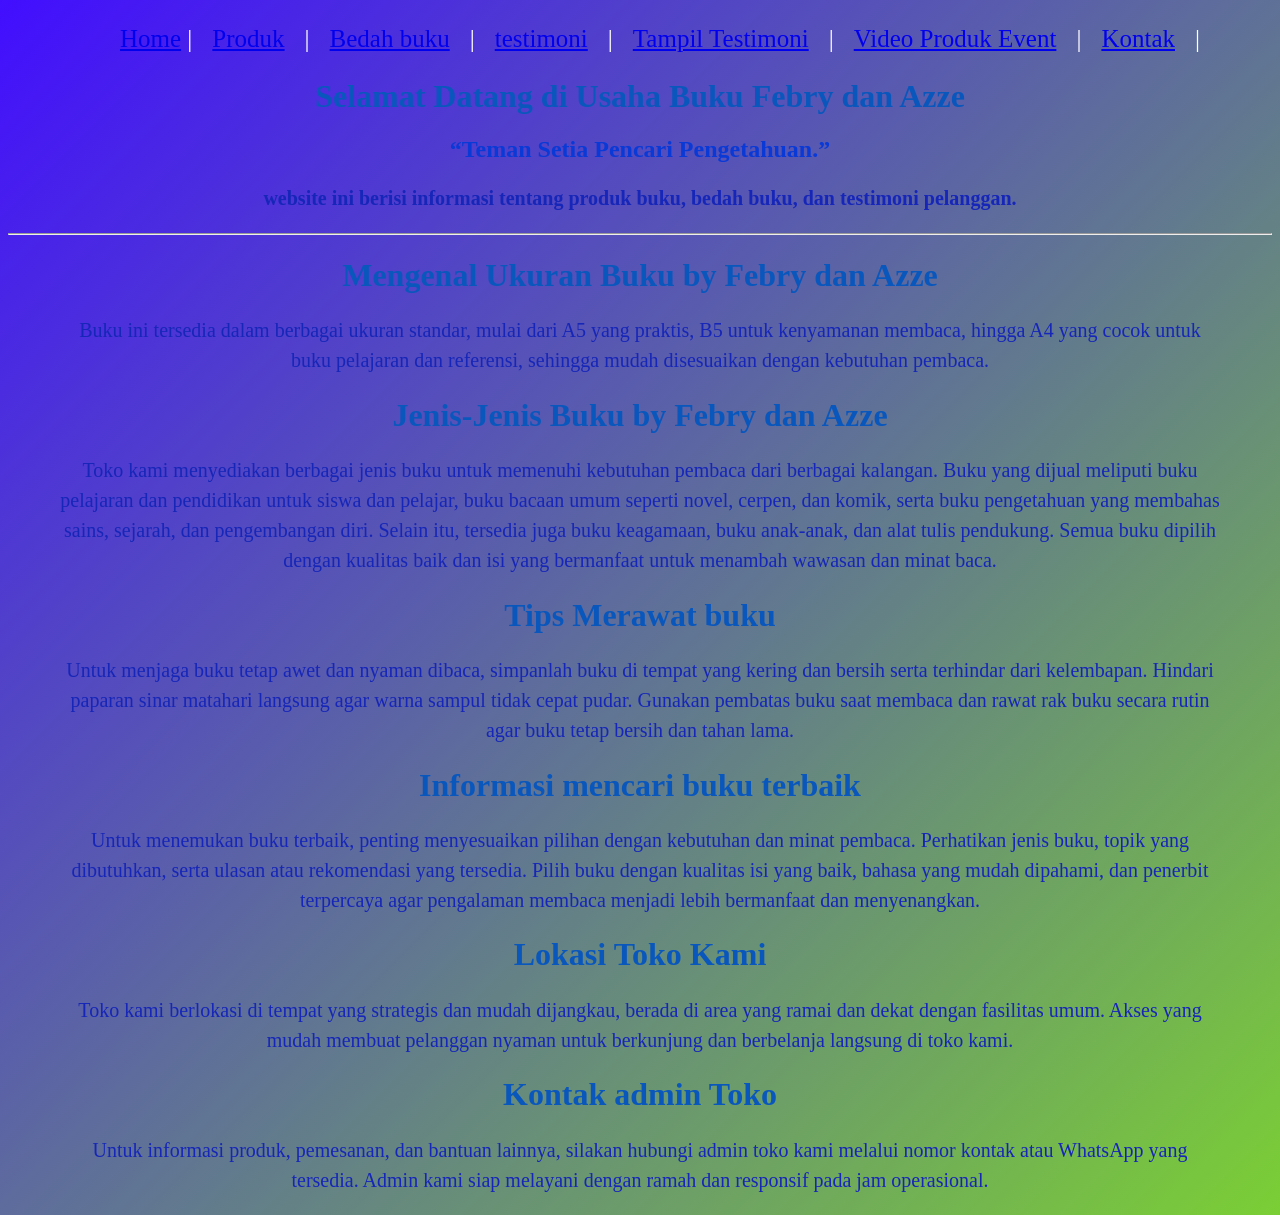
<file: Profil-Usaha-Buku/index.html>
<!DOCTYPE html>
<html lang="id">
<head>
<meta charset="UTF-8">
<meta name="viewport" content="width=device-width, initial-scale=1.0">
<title>Profile Usaha Buku Ferdyano</title>
<link rel ="stylesheet" href ="style.css"/>
<nav class="navbar">
  <ul>
    <li><a href="index.html">Home</a> |</li>
    <li><a href="produk.html">Produk</a></li>|
    <li><a href="bedah-buku-artikel.html">Bedah buku</a></li>|
    <li><a href="Testimoni.html">testimoni</a></li>|
    <li><a href="Tampil Testimoni.HTML">Tampil Testimoni</a></li>|
    <li><a href="Video Produk Event.html">Video Produk Event</a></li>|
    <li><a href="Kontak.html">Kontak</a></li>|
  </ul>
</nav>
</head>

<body>
    <!--1--> <h1> Selamat Datang di Usaha Buku Febry dan Azze</h1>
    <h2>“Teman Setia Pencari Pengetahuan.”</h2>
        <P><b>website ini berisi informasi tentang produk buku, bedah buku, dan testimoni pelanggan.</b></P>
    <hr/>
   <!--2-->  <h1>Mengenal Ukuran Buku by Febry dan Azze </h1>
        <p>Buku ini tersedia dalam berbagai ukuran standar, mulai dari A5 yang praktis,
            B5 untuk kenyamanan membaca, hingga A4 yang cocok untuk buku pelajaran dan referensi,
            sehingga mudah disesuaikan dengan kebutuhan pembaca.</p>
 <!--3-->   <h1>Jenis-Jenis Buku by Febry dan Azze</h1>
        <p>Toko kami menyediakan berbagai jenis buku untuk memenuhi kebutuhan pembaca dari berbagai kalangan.
            Buku yang dijual meliputi buku pelajaran dan pendidikan untuk siswa dan pelajar,
            buku bacaan umum seperti novel, cerpen, dan komik, serta buku pengetahuan yang membahas sains, sejarah, dan pengembangan diri.
            Selain itu, tersedia juga buku keagamaan, buku anak-anak, dan alat tulis pendukung. Semua buku dipilih dengan kualitas baik dan isi yang bermanfaat untuk menambah wawasan dan minat baca.</p> 
<!--4-->    <h1>Tips Merawat buku</h1>
        <p>Untuk menjaga buku tetap awet dan nyaman dibaca, simpanlah buku di tempat yang kering dan bersih serta terhindar dari kelembapan.
         Hindari paparan sinar matahari langsung agar warna sampul tidak cepat pudar.
         Gunakan pembatas buku saat membaca dan rawat rak buku secara rutin agar buku tetap bersih dan tahan lama.</p>
<!--5-->    <h1>Informasi mencari buku terbaik</h1>
        <p>Untuk menemukan buku terbaik, penting menyesuaikan pilihan dengan kebutuhan dan minat pembaca. Perhatikan jenis buku, topik yang dibutuhkan, serta ulasan atau rekomendasi yang tersedia. 
           Pilih buku dengan kualitas isi yang baik, bahasa yang mudah dipahami, dan penerbit terpercaya agar pengalaman membaca menjadi lebih bermanfaat dan menyenangkan.</p>
<!--6-->    <h1>Lokasi Toko Kami</h1>
        <p>Toko kami berlokasi di tempat yang strategis dan mudah dijangkau, berada di area yang ramai dan dekat dengan fasilitas umum.
         Akses yang mudah membuat pelanggan nyaman untuk berkunjung dan berbelanja langsung di toko kami.</p>
<!--7-->    <h1>Kontak admin Toko</h1>
        <p>Untuk informasi produk, pemesanan, dan bantuan lainnya, silakan hubungi admin toko kami melalui nomor kontak atau WhatsApp yang tersedia.
        Admin kami siap melayani dengan ramah dan responsif pada jam operasional.</p>

</body>    
</html>
</file>
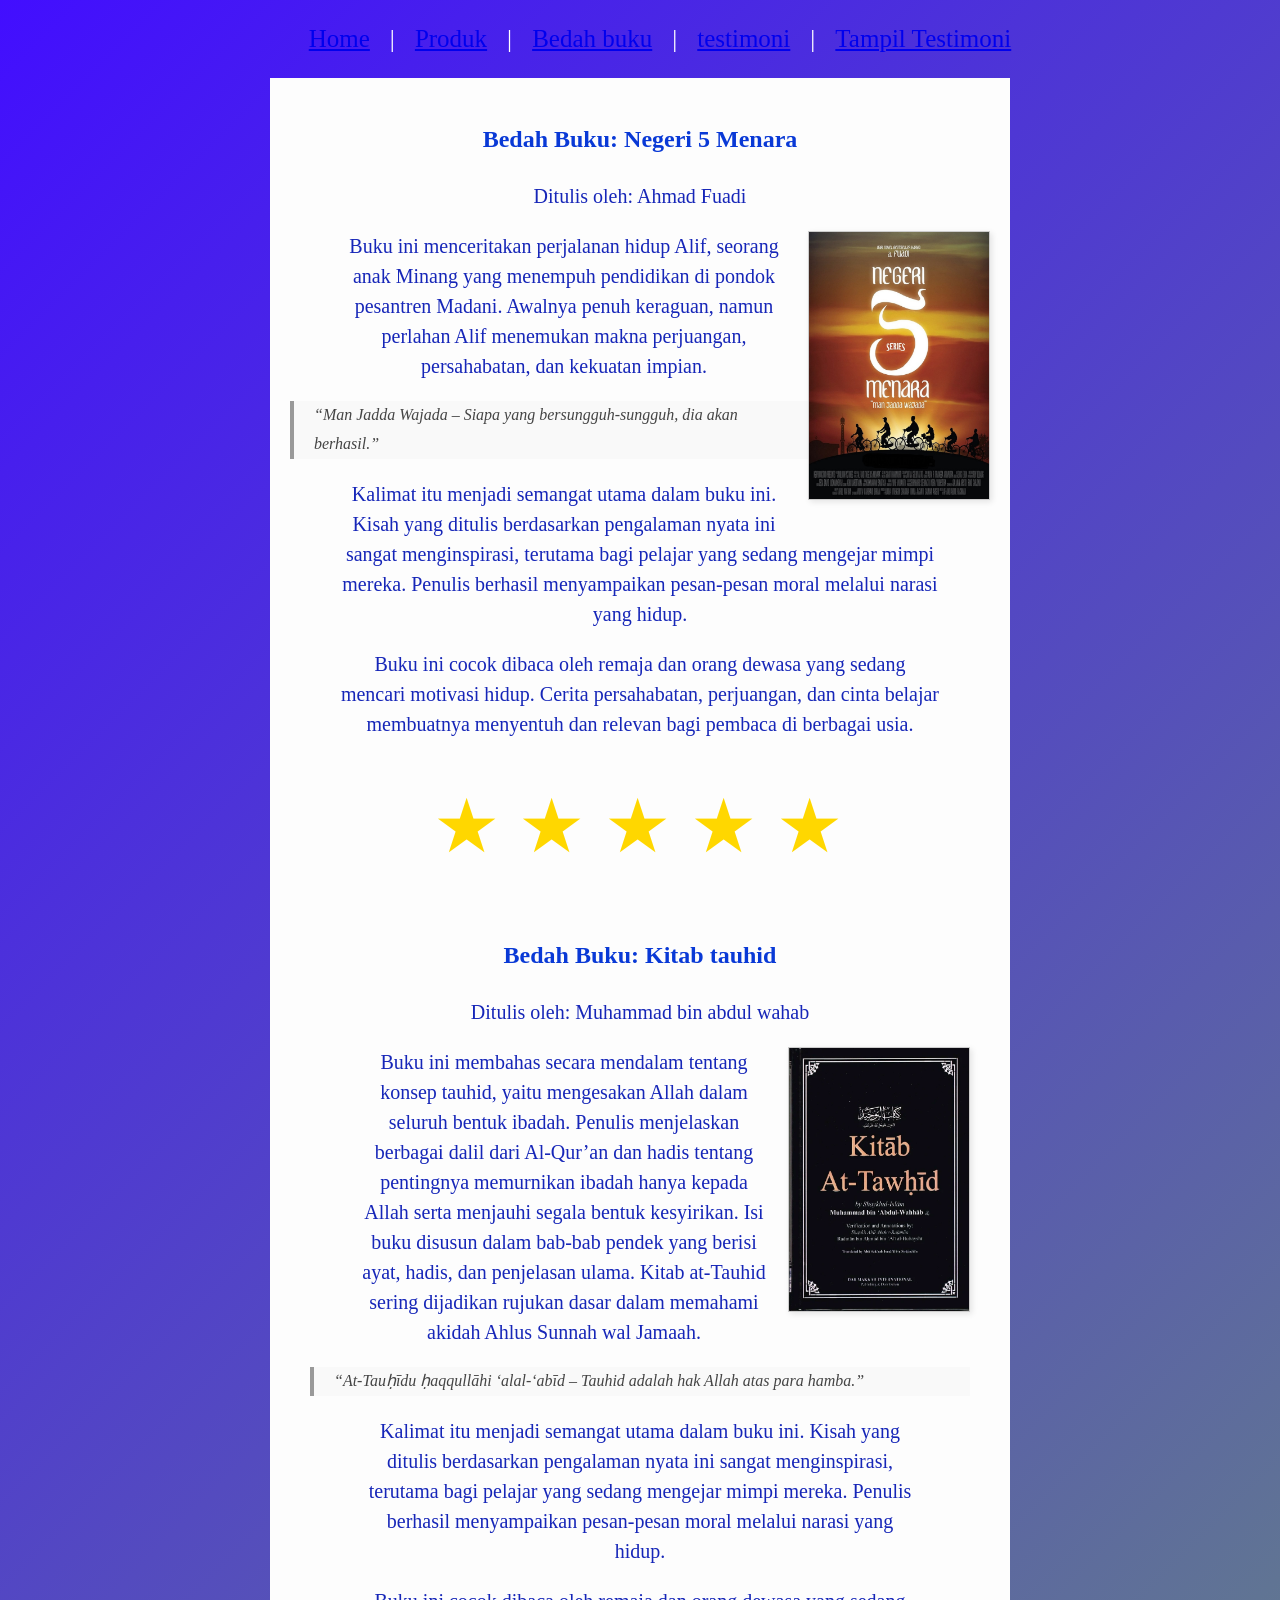
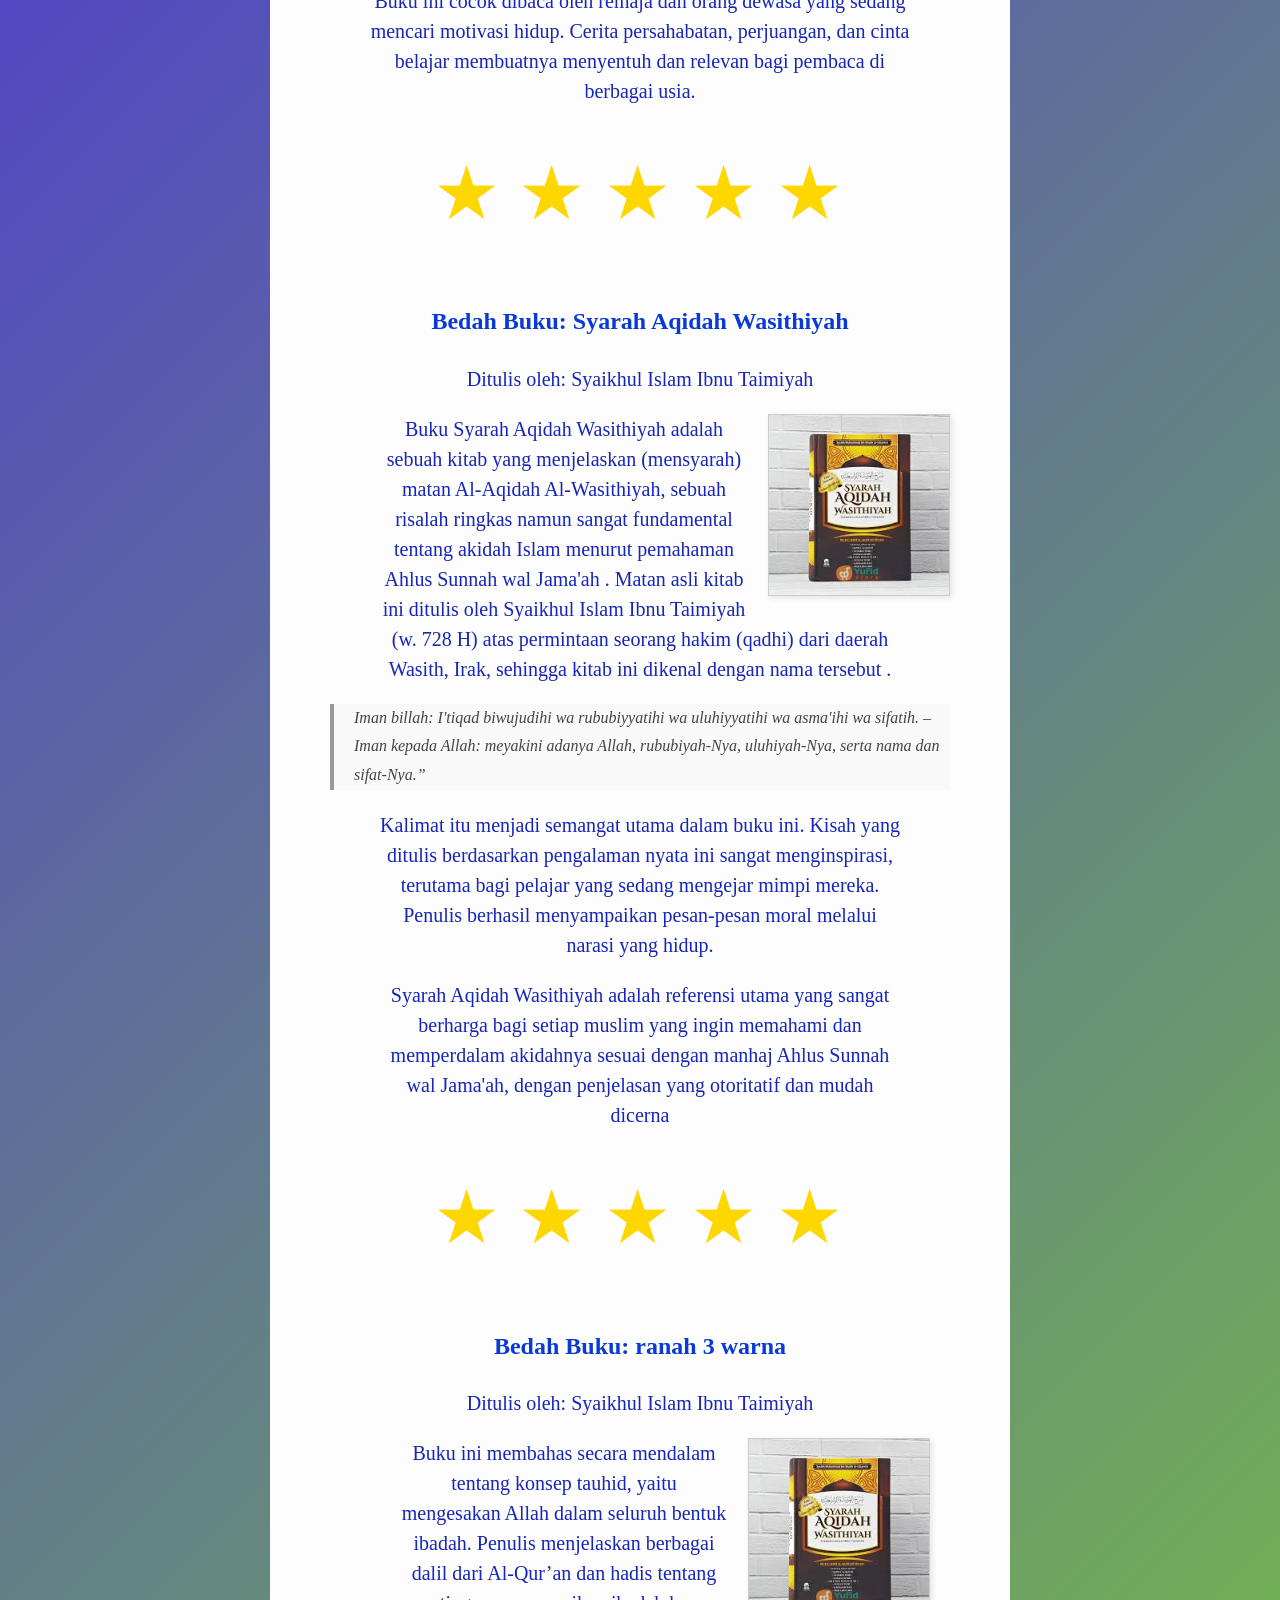
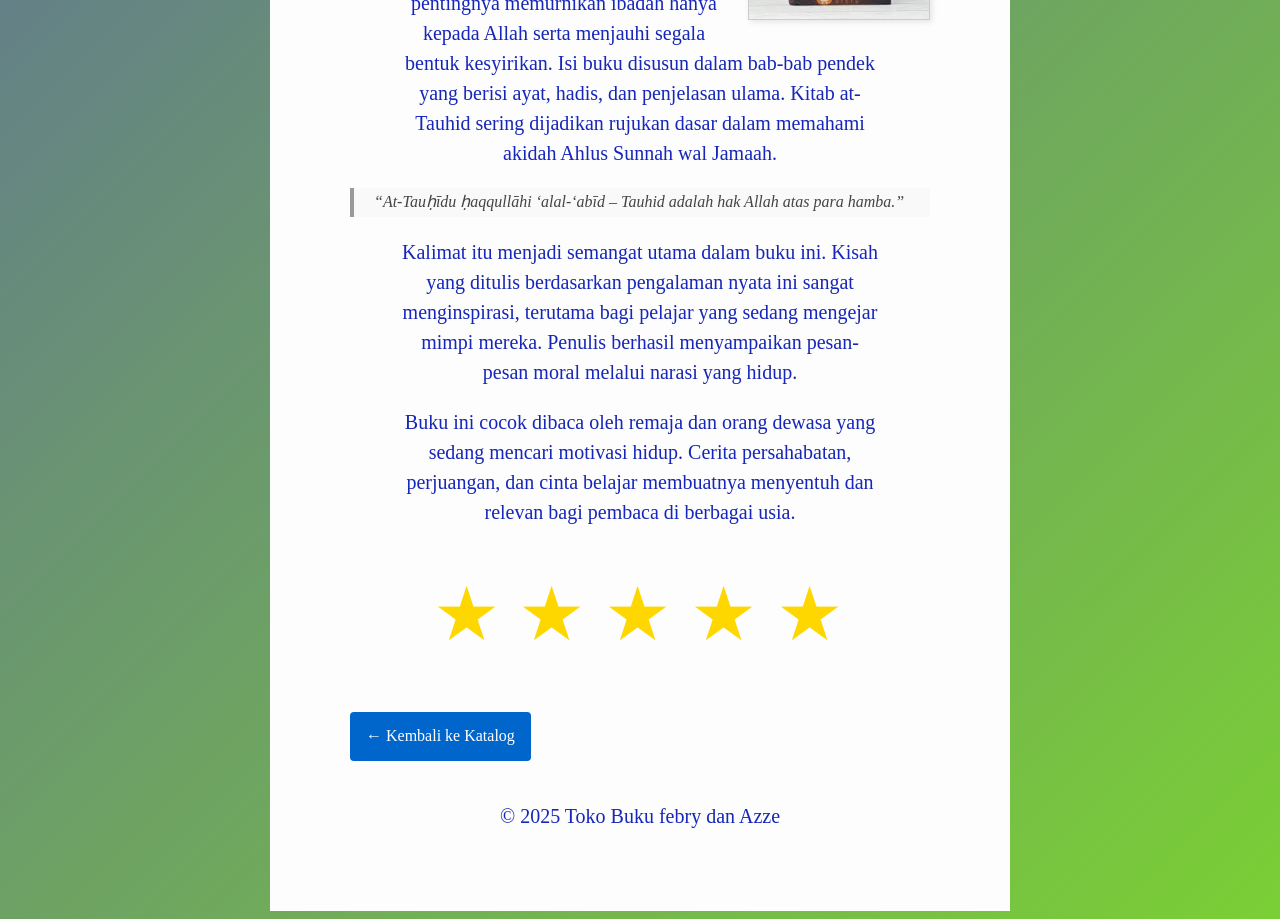
<file: Profil-Usaha-Buku/bedah-buku-artikel.html>
<!DOCTYPE html>
<html lang="id">
<head>
<meta charset="UTF-8">
<meta name="viewport" content="width=device-width, initial-scale=1.0">
<title>Profile Usaha Buku Febry</title>
<link rel ="stylesheet" href ="style.css"/>
<nav class="navbar">
  <ul>
    <li><a href="index.html">Home</a></li>|
    <li><a href="produk.html">Produk</a></li>|
    <li><a href="bedah-buku-artikel.html">Bedah buku</a></li>|
    <li><a href="Testimoni.html">testimoni</a></li>|
    <li><a href="Tampil Testimoni.HTML">Tampil Testimoni</a></li>
  </ul>
</nav>
</head>
<body>
  <main class="artikel">
    <h2>Bedah Buku: Negeri 5 Menara</h2>
    <p class="penulis">Ditulis oleh: Ahmad Fuadi</p>

    <img src="images/negeri5menara.jpg" alt="Sampul Negeri 5 Menara" class="sampul">

    <p>
      Buku ini menceritakan perjalanan hidup Alif, seorang anak Minang yang menempuh pendidikan di pondok pesantren Madani. 
      Awalnya penuh keraguan, namun perlahan Alif menemukan makna perjuangan, persahabatan, dan kekuatan impian.
    </p>

    <blockquote>
      “Man Jadda Wajada – Siapa yang bersungguh-sungguh, dia akan berhasil.”
    </blockquote>

    <p>
      Kalimat itu menjadi semangat utama dalam buku ini. Kisah yang ditulis berdasarkan pengalaman nyata ini sangat menginspirasi, 
      terutama bagi pelajar yang sedang mengejar mimpi mereka. Penulis berhasil menyampaikan pesan-pesan moral melalui narasi yang hidup.
    </p>

    <p>
      Buku ini cocok dibaca oleh remaja dan orang dewasa yang sedang mencari motivasi hidup. Cerita persahabatan, perjuangan, dan cinta belajar
      membuatnya menyentuh dan relevan bagi pembaca di berbagai usia.
    </p>
    <div class="rating">
        <span>★</span>
        <span>★</span>
        <span>★</span>
        <span>★</span>
        <span>★</span>
</div>


<main class="artikel">
    <h2>Bedah Buku: Kitab tauhid</h2>
    <p class="penulis">Ditulis oleh: Muhammad bin abdul wahab</p>

    <img src="images/kitab tauhid.webp" alt="Sampul kitab tauhid" class="sampul">

    <p>
     Buku ini membahas secara mendalam tentang konsep tauhid, yaitu mengesakan Allah dalam seluruh bentuk ibadah. 
     Penulis menjelaskan berbagai dalil dari Al-Qur’an dan hadis tentang pentingnya memurnikan ibadah hanya kepada Allah serta menjauhi segala bentuk kesyirikan. 
     Isi buku disusun dalam bab-bab pendek yang berisi ayat, hadis, dan penjelasan ulama. Kitab at-Tauhid sering dijadikan rujukan dasar dalam memahami akidah Ahlus Sunnah wal Jamaah.

    <blockquote>
      “At-Tauḥīdu ḥaqqullāhi ‘alal-‘abīd – Tauhid adalah hak Allah atas para hamba.”
    </blockquote>

    <p>
      Kalimat itu menjadi semangat utama dalam buku ini. Kisah yang ditulis berdasarkan pengalaman nyata ini sangat menginspirasi, 
      terutama bagi pelajar yang sedang mengejar mimpi mereka. Penulis berhasil menyampaikan pesan-pesan moral melalui narasi yang hidup.
    </p>

    <p>
      Buku ini cocok dibaca oleh remaja dan orang dewasa yang sedang mencari motivasi hidup. Cerita persahabatan, perjuangan, dan cinta belajar
      membuatnya menyentuh dan relevan bagi pembaca di berbagai usia.
    </p>
    <div class="rating">
        <span>★</span>
        <span>★</span>
        <span>★</span>
        <span>★</span>
        <span>★</span>
</div>
 
<main class="artikel">
    <h2>Bedah Buku: Syarah Aqidah Wasithiyah</h2>
    <p class="penulis">Ditulis oleh: Syaikhul Islam Ibnu Taimiyah</p>

    <img src="images/aqidah wasithiyah.jpg" alt="Sampul aqidah wasithiyah" class="sampul">

    <p>
     Buku Syarah Aqidah Wasithiyah adalah sebuah kitab yang menjelaskan (mensyarah) matan Al-Aqidah Al-Wasithiyah, 
     sebuah risalah ringkas namun sangat fundamental tentang akidah Islam menurut pemahaman Ahlus Sunnah wal Jama'ah . 
     Matan asli kitab ini ditulis oleh Syaikhul Islam Ibnu Taimiyah (w. 728 H) atas permintaan seorang hakim (qadhi) dari daerah Wasith, Irak, sehingga kitab ini dikenal dengan nama tersebut .

    <blockquote>
      Iman billah: I'tiqad biwujudihi wa rububiyyatihi wa uluhiyyatihi wa asma'ihi wa sifatih. – Iman kepada Allah: meyakini adanya Allah, rububiyah-Nya, uluhiyah-Nya, serta nama dan sifat-Nya.”
    </blockquote>

    <p>
      Kalimat itu menjadi semangat utama dalam buku ini. Kisah yang ditulis berdasarkan pengalaman nyata ini sangat menginspirasi, 
      terutama bagi pelajar yang sedang mengejar mimpi mereka. Penulis berhasil menyampaikan pesan-pesan moral melalui narasi yang hidup.
    </p>

    <p>
      Syarah Aqidah Wasithiyah adalah referensi utama yang sangat berharga bagi setiap muslim yang ingin memahami dan memperdalam akidahnya sesuai dengan manhaj Ahlus Sunnah wal Jama'ah, 
      dengan penjelasan yang otoritatif dan mudah dicerna
    </p>
    <div class="rating">
        <span>★</span>
        <span>★</span>
        <span>★</span>
        <span>★</span>
        <span>★</span>
</div>

<main class="artikel">
    <h2>Bedah Buku: ranah 3 warna</h2>
    <p class="penulis">Ditulis oleh: Syaikhul Islam Ibnu Taimiyah</p>

    <img src="images/aqidah wasithiyah.jpg" alt="Sampul aqidah wasithiyah" class="sampul">

    <p>
     Buku ini membahas secara mendalam tentang konsep tauhid, yaitu mengesakan Allah dalam seluruh bentuk ibadah. 
     Penulis menjelaskan berbagai dalil dari Al-Qur’an dan hadis tentang pentingnya memurnikan ibadah hanya kepada Allah serta menjauhi segala bentuk kesyirikan. 
     Isi buku disusun dalam bab-bab pendek yang berisi ayat, hadis, dan penjelasan ulama. Kitab at-Tauhid sering dijadikan rujukan dasar dalam memahami akidah Ahlus Sunnah wal Jamaah.

    <blockquote>
      “At-Tauḥīdu ḥaqqullāhi ‘alal-‘abīd – Tauhid adalah hak Allah atas para hamba.”
    </blockquote>

    <p>
      Kalimat itu menjadi semangat utama dalam buku ini. Kisah yang ditulis berdasarkan pengalaman nyata ini sangat menginspirasi, 
      terutama bagi pelajar yang sedang mengejar mimpi mereka. Penulis berhasil menyampaikan pesan-pesan moral melalui narasi yang hidup.
    </p>

    <p>
      Buku ini cocok dibaca oleh remaja dan orang dewasa yang sedang mencari motivasi hidup. Cerita persahabatan, perjuangan, dan cinta belajar
      membuatnya menyentuh dan relevan bagi pembaca di berbagai usia.
    </p>
    <div class="rating">
        <span>★</span>
        <span>★</span>
        <span>★</span>
        <span>★</span>
        <span>★</span>
</div>



    <a href="produk.html" class="btn-kembali">← Kembali ke Katalog</a>
  </main>

  <footer>
    <p>&copy; 2025 Toko Buku febry dan Azze</p>
  </footer>

</body>
</html>
</file>
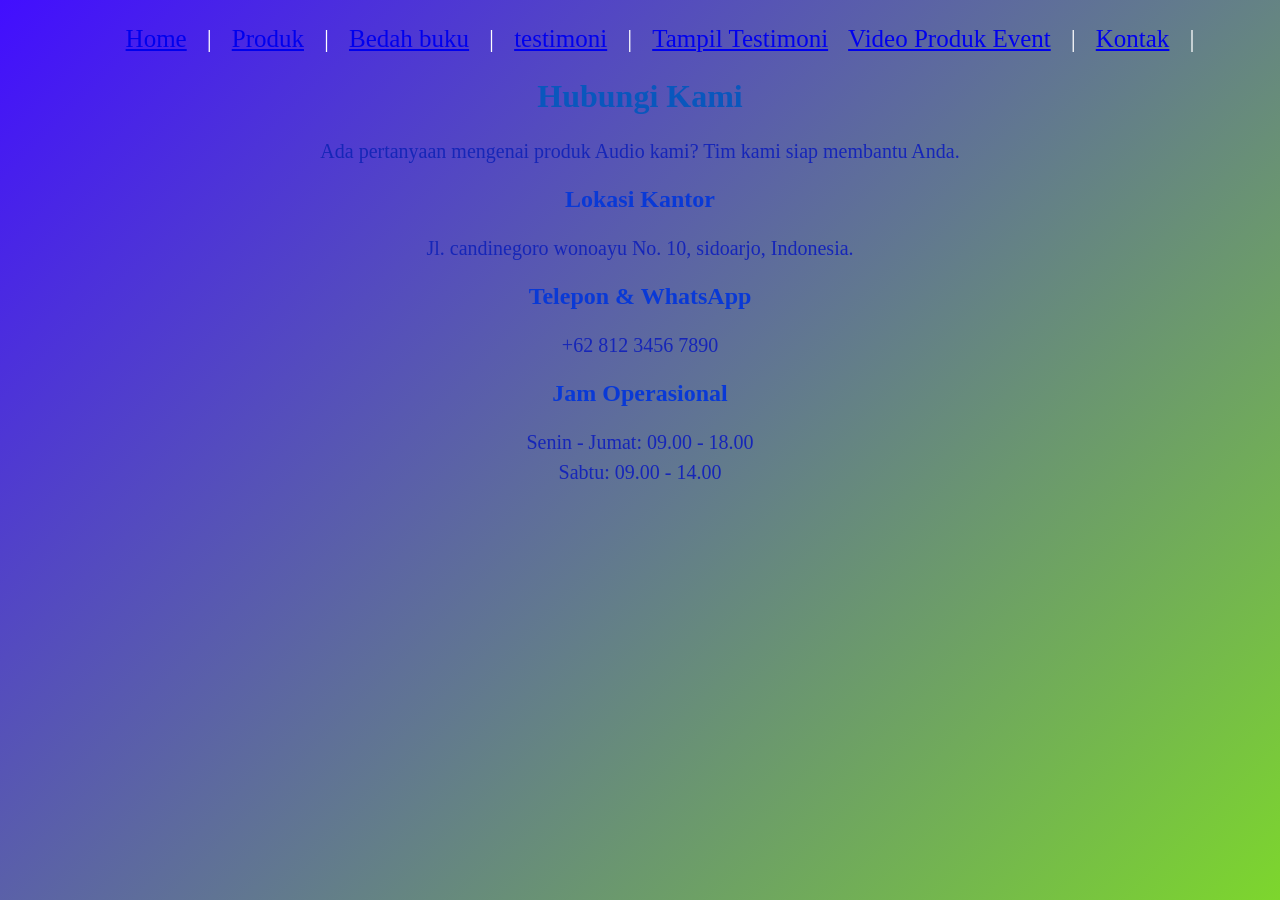
<file: Profil-Usaha-Buku/kontak.html>
<!DOCTYPE html>
<html lang="id">
<head>
<meta charset="UTF-8">
<meta name="viewport" content="width=device-width, initial-scale=1.0">
<title>Profile Usaha Buku Ferdyano</title>
<link rel ="stylesheet" href ="style.css"/>
<nav class="navbar">
  <ul>
    <li><a href="index.html">Home</a></li>|
    <li><a href="produk.html">Produk</a></li>|
    <li><a href="bedah-buku-artikel.html">Bedah buku</a></li>|
    <li><a href="Testimoni.html">testimoni</a></li>|
    <li><a href="Tampil Testimoni.HTML">Tampil Testimoni</a></li>
    <li><a href="Video Produk Event.html">Video Produk Event</a></li>|
    <li><a href="Kontak.html">Kontak</a></li>|
  </ul>
</nav>
</head>
<body>
    <div class="contact-wrapper">
    <div class="contact-header">
        <h1>Hubungi Kami</h1>
        <p>Ada pertanyaan mengenai produk Audio kami? Tim kami siap membantu Anda.</p>
    </div>

    <div class="contact-grid">
        <div class="info-side">
            <div class="info-box">
                <i class="fas fa-location-dot"></i>
                <div>
                    <h2>Lokasi Kantor</h2>
                    <p>Jl. candinegoro wonoayu No. 10, sidoarjo, Indonesia.</p>
                </div>
            </div>

            <div class="info-box">
                <i class="fas fa-phone"></i>
                <div>
                    <h2>Telepon & WhatsApp</h2>
                    <p>+62 812 3456 7890</p>
                </div>
            </div>

            <div class="info-box">
                <i class="fas fa-clock"></i>
                <div>
                    <h2>Jam Operasional</h2>
                    <p>Senin - Jumat: 09.00 - 18.00<br>Sabtu: 09.00 - 14.00</p>
                </div>
            </div>

            <div class="social-icons">
                <a href="#"><i class="fab fa-instagram"></i></a>
                <a href="#"><i class="fab fa-facebook"></i></a>
                <a href="#"><i class="fab fa-linkedin"></i></a>
                <a href="#"><i class="fab fa-youtube"></i></a>
            </div>
        </div>

    <div class="map-container">
        <iframe src="https://www.google.com/maps/embed?pb=!1m18!1m12!1m3!1d3966.29!2d106.81!3d-6.22!2m3!1f0!2f0!3f0!3m2!1i1024!2i768!4f13.1!3m3!1m2!1s0x0%3A0x0!2zNsKwMTMnMTIuMCJTIDEwNiw0OCc0MC4wIkU!5e0!3m2!1sid!2sid!4v123456789" width="100%" height="300" style="border:0;" allowfullscreen="" loading="lazy"></iframe>
    </div>
</div>
</body>
</file>
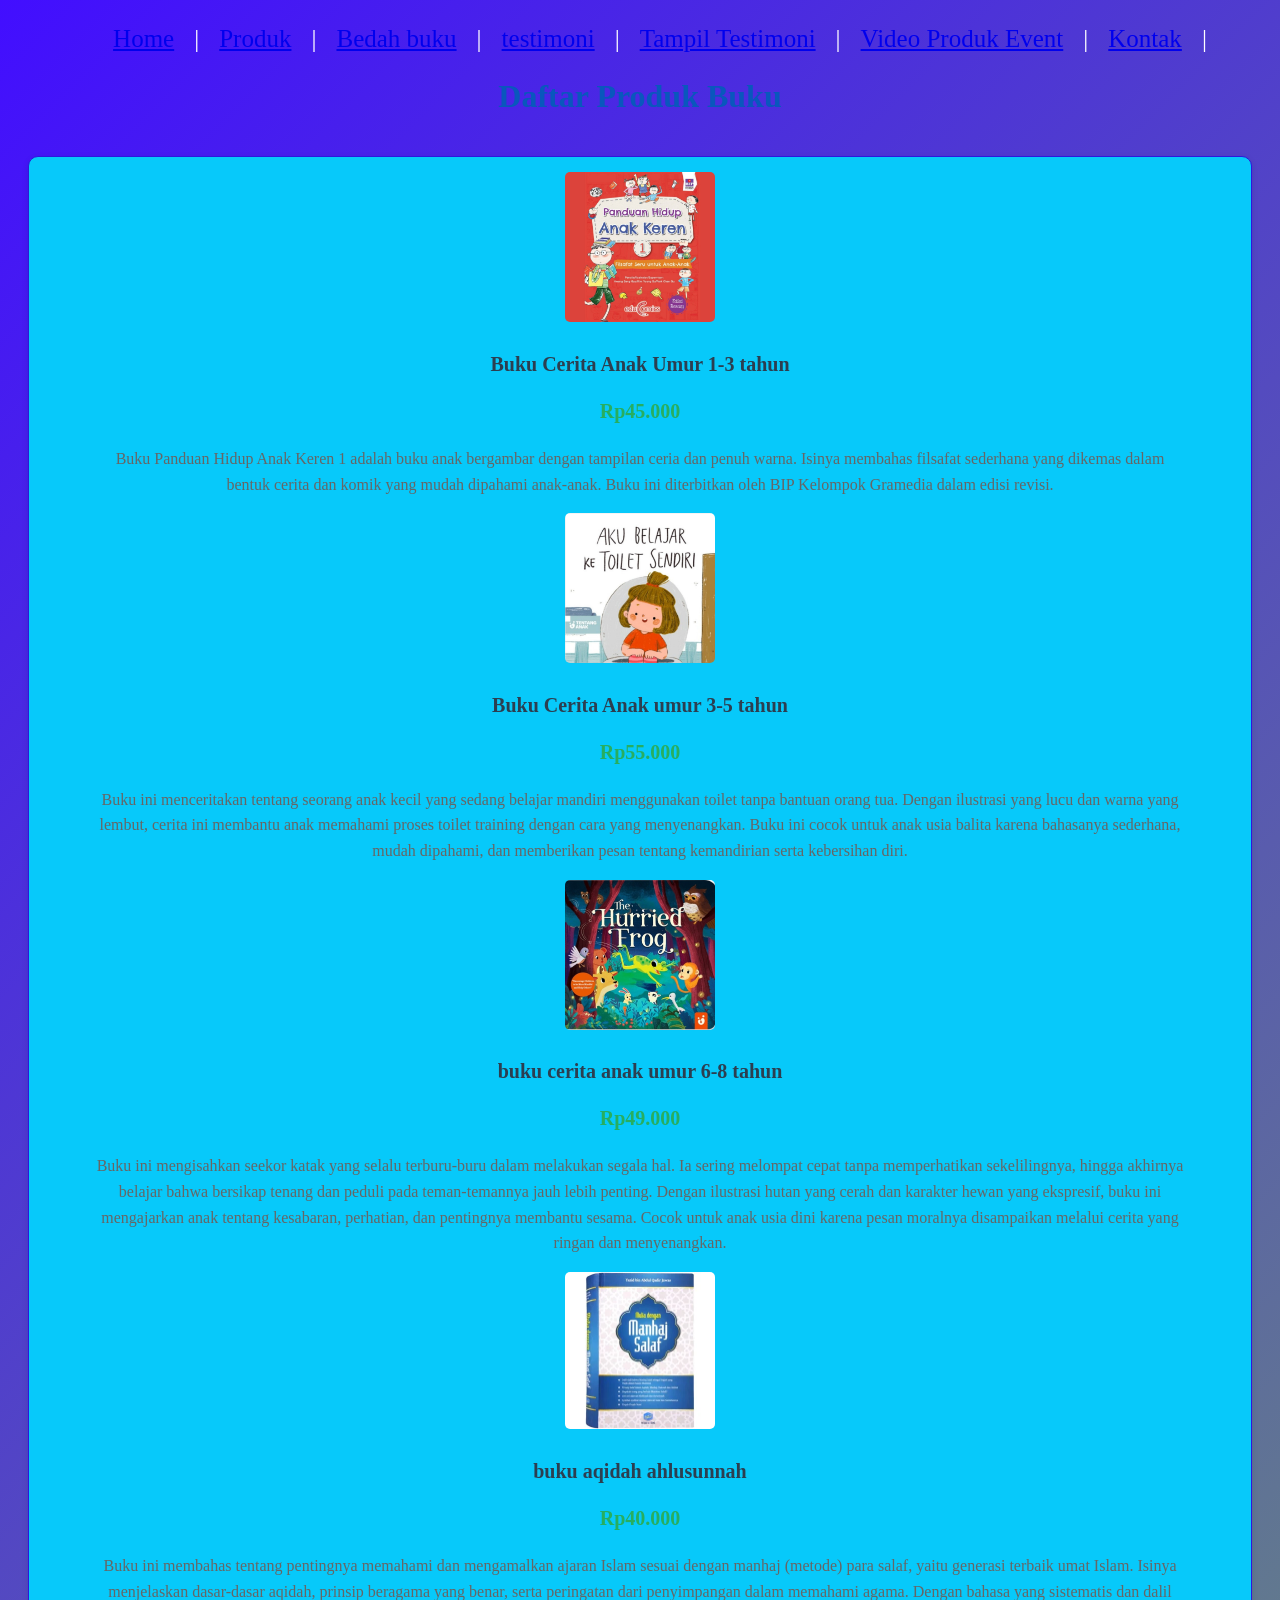
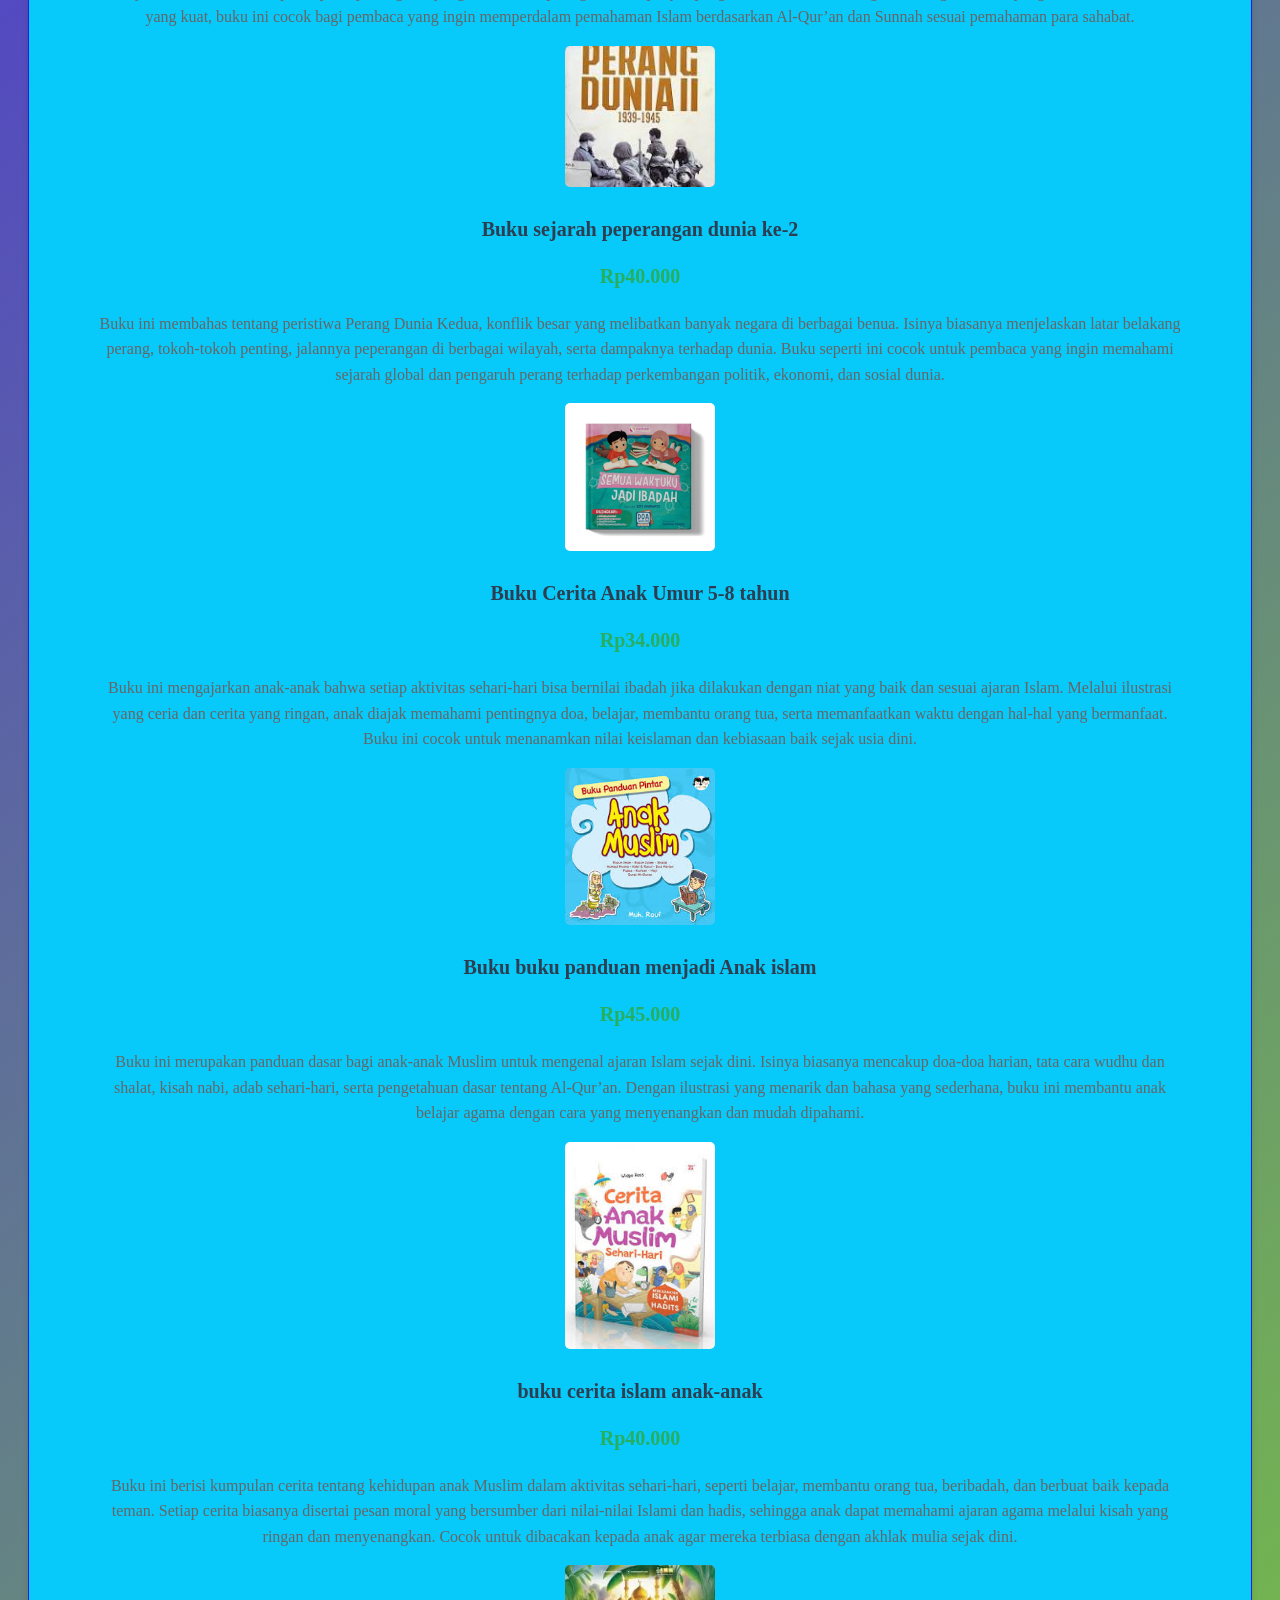
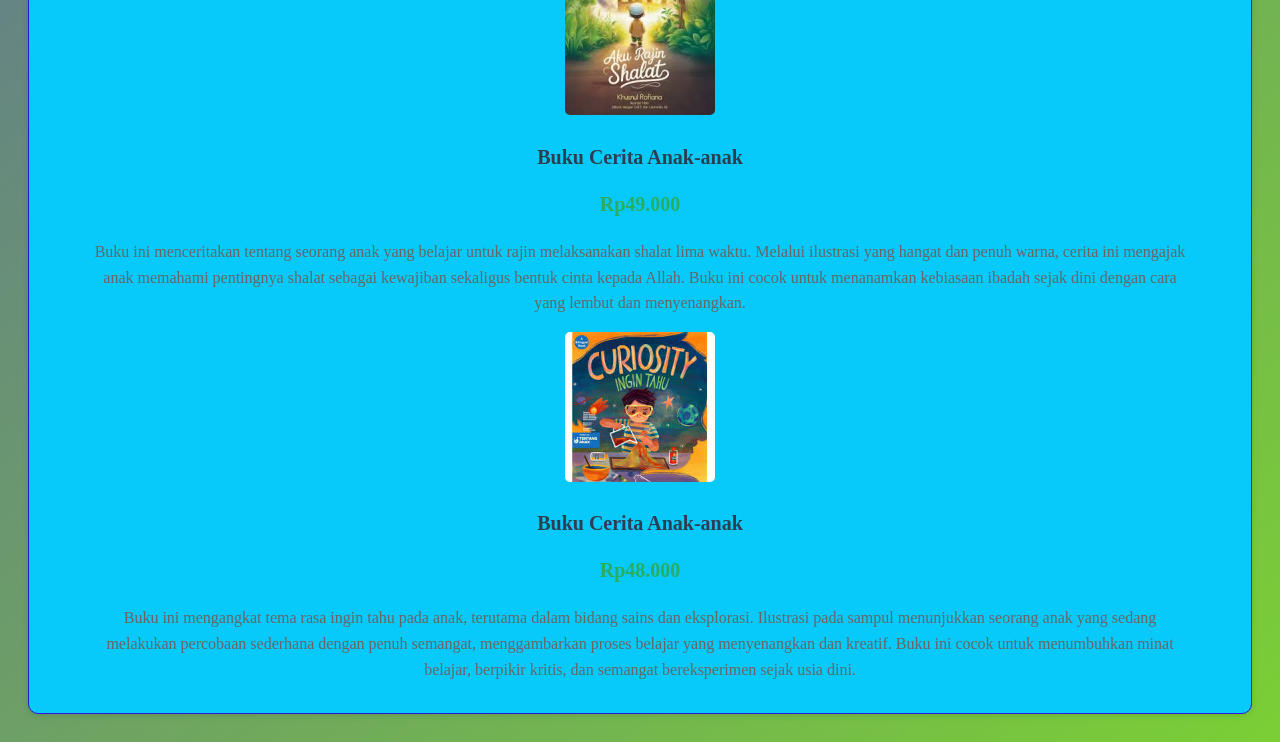
<file: Profil-Usaha-Buku/produk.html>
<!DOCTYPE html>
<html lang="id">
<head>
<meta charset="UTF-8">
<meta name="viewport" content="width=device-width, initial-scale=1.0">
<title>Profile Usaha Buku Ferdyano</title>
<link rel ="stylesheet" href ="style.css"/>
<nav class="navbar">
  <ul>
    <li><a href="index.html">Home</a></li>|
    <li><a href="produk.html">Produk</a></li>|
    <li><a href="bedah-buku-artikel.html">Bedah buku</a></li>|
    <li><a href="Testimoni.html">testimoni</a></li>|
    <li><a href="Tampil Testimoni.html">Tampil Testimoni</a></li>|
    <li><a href="Video Produk Event.html">Video Produk Event</a></li>|
    <li><a href="Kontak.html">Kontak</a></li>|
  </ul>
</nav>
</head>

<body>
<h1>Daftar Produk Buku</h1>
<section class="daftar-produk"> <!-- Produk-produk akan
ditambahkan di sini -->
<div class="produk">
<img src="images/gambar buku anak.jpg" alt ="buku 1"/>
<h2>Buku Cerita Anak Umur 1-3 tahun </h2>
<p class="harga">Rp45.000</p>
<p class="deskripsi">Buku Panduan Hidup Anak Keren 1 adalah buku anak bergambar dengan tampilan ceria dan penuh warna.
Isinya membahas filsafat sederhana yang dikemas dalam bentuk cerita dan komik yang mudah dipahami anak-anak.
Buku ini diterbitkan oleh BIP Kelompok Gramedia dalam edisi revisi.</p>
<img src="images/gambar buku anak 2.jpg" alt="book 2"/>
<h2>Buku Cerita Anak umur 3-5 tahun</h2>
<p class="harga">Rp55.000</p>
<p class="deskripsi">Buku ini menceritakan tentang seorang anak kecil yang sedang belajar mandiri menggunakan toilet tanpa bantuan orang tua. Dengan ilustrasi yang lucu dan warna yang lembut, 
  cerita ini membantu anak memahami proses toilet training dengan cara yang menyenangkan. Buku ini cocok untuk anak usia balita karena bahasanya sederhana, mudah dipahami, 
  dan memberikan pesan tentang kemandirian serta kebersihan diri.</p>
<img src="images/gambar buku anak 3.jpg" alt ="buku 3"/>
<h2>buku cerita anak umur 6-8 tahun </h2>
<p class="harga">Rp49.000</p>
<p class="deskripsi">Buku ini mengisahkan seekor katak yang selalu terburu-buru dalam melakukan segala hal. Ia sering melompat cepat tanpa memperhatikan sekelilingnya, hingga akhirnya belajar bahwa bersikap tenang dan peduli pada teman-temannya jauh lebih penting. 
  Dengan ilustrasi hutan yang cerah dan karakter hewan yang ekspresif, buku ini mengajarkan anak tentang kesabaran, perhatian, dan pentingnya membantu sesama. 
  Cocok untuk anak usia dini karena pesan moralnya disampaikan melalui cerita yang ringan dan menyenangkan.</p>
<img src="images/buku mulia dengan manhaj salaf.webp" alt ="buku 4"/>
<h2>buku aqidah ahlusunnah</h2>
<p class="harga">Rp40.000</p>
<p class="deskripsi">Buku ini membahas tentang pentingnya memahami dan mengamalkan ajaran Islam sesuai dengan manhaj (metode) para salaf, yaitu generasi terbaik umat Islam. Isinya menjelaskan dasar-dasar aqidah, 
  prinsip beragama yang benar, serta peringatan dari penyimpangan dalam memahami agama. Dengan bahasa yang sistematis dan dalil yang kuat, 
  buku ini cocok bagi pembaca yang ingin memperdalam pemahaman Islam berdasarkan Al-Qur’an dan Sunnah sesuai pemahaman para sahabat.</p>
<img src="images/buku sejarah.jpg" alt ="buku 5"/>
<h2>Buku sejarah peperangan dunia ke-2 </h2>
<p class="harga">Rp40.000</p>
<p class="deskripsi">Buku ini membahas tentang peristiwa Perang Dunia Kedua, konflik besar yang melibatkan banyak negara di berbagai benua. Isinya biasanya menjelaskan latar belakang perang, tokoh-tokoh penting, jalannya peperangan di berbagai wilayah, serta dampaknya terhadap dunia. 
  Buku seperti ini cocok untuk pembaca yang ingin memahami sejarah global dan pengaruh perang terhadap perkembangan politik, ekonomi, dan sosial dunia.</p>
<img src="images/gambar buku anak 4.webp" alt ="buku 6"/>
<h2>Buku Cerita Anak Umur 5-8 tahun </h2>
<p class="harga">Rp34.000</p>
<p class="deskripsi">Buku ini mengajarkan anak-anak bahwa setiap aktivitas sehari-hari bisa bernilai ibadah jika dilakukan dengan niat yang baik dan sesuai ajaran Islam. Melalui ilustrasi yang ceria dan cerita yang ringan, anak diajak memahami pentingnya doa, belajar, membantu orang tua, 
  serta memanfaatkan waktu dengan hal-hal yang bermanfaat. Buku ini cocok untuk menanamkan nilai keislaman dan kebiasaan baik sejak usia dini.</p>
<img src="images/buku anak 5.jpg" alt ="buku 7"/>
<h2>Buku buku panduan menjadi Anak islam</h2>
<p class="harga">Rp45.000</p>
<p class="deskripsi">Buku ini merupakan panduan dasar bagi anak-anak Muslim untuk mengenal ajaran Islam sejak dini. Isinya biasanya mencakup doa-doa harian, tata cara wudhu dan shalat, kisah nabi, adab sehari-hari, serta pengetahuan dasar tentang Al-Qur’an. 
  Dengan ilustrasi yang menarik dan bahasa yang sederhana, buku ini membantu anak belajar agama dengan cara yang menyenangkan dan mudah dipahami.</p> 
 <img src="images/buku anak 6.jpg" alt ="buku 8"/>
<h2>buku cerita islam anak-anak</h2>
<p class="harga">Rp40.000</p>
<p class="deskripsi">Buku ini berisi kumpulan cerita tentang kehidupan anak Muslim dalam aktivitas sehari-hari, seperti belajar, membantu orang tua, beribadah, dan berbuat baik kepada teman. Setiap cerita biasanya disertai pesan moral yang bersumber dari nilai-nilai Islami dan hadis,
   sehingga anak dapat memahami ajaran agama melalui kisah yang ringan dan menyenangkan. Cocok untuk dibacakan kepada anak agar mereka terbiasa dengan akhlak mulia sejak dini.</p>
 <img src="images/buku anak  7.jpg" alt ="buku 9"/>
<h2>Buku Cerita Anak-anak </h2>
<p class="harga">Rp49.000</p>
<p class="deskripsi">Buku ini menceritakan tentang seorang anak yang belajar untuk rajin melaksanakan shalat lima waktu. Melalui ilustrasi yang hangat dan penuh warna, cerita ini mengajak anak memahami pentingnya shalat sebagai kewajiban sekaligus bentuk cinta kepada Allah.
   Buku ini cocok untuk menanamkan kebiasaan ibadah sejak dini dengan cara yang lembut dan menyenangkan.</p>  
 <img src="images/buku anak 8.jpg" alt ="buku 10"/>
<h2>Buku Cerita Anak-anak </h2>
<p class="harga">Rp48.000</p>
<p class="deskripsi">Buku ini mengangkat tema rasa ingin tahu pada anak, terutama dalam bidang sains dan eksplorasi. Ilustrasi pada sampul menunjukkan seorang anak yang sedang melakukan percobaan sederhana dengan penuh semangat, 
  menggambarkan proses belajar yang menyenangkan dan kreatif. Buku ini cocok untuk menumbuhkan minat belajar, berpikir kritis, dan semangat bereksperimen sejak usia dini.</p> 

</div>
</body>
</file>
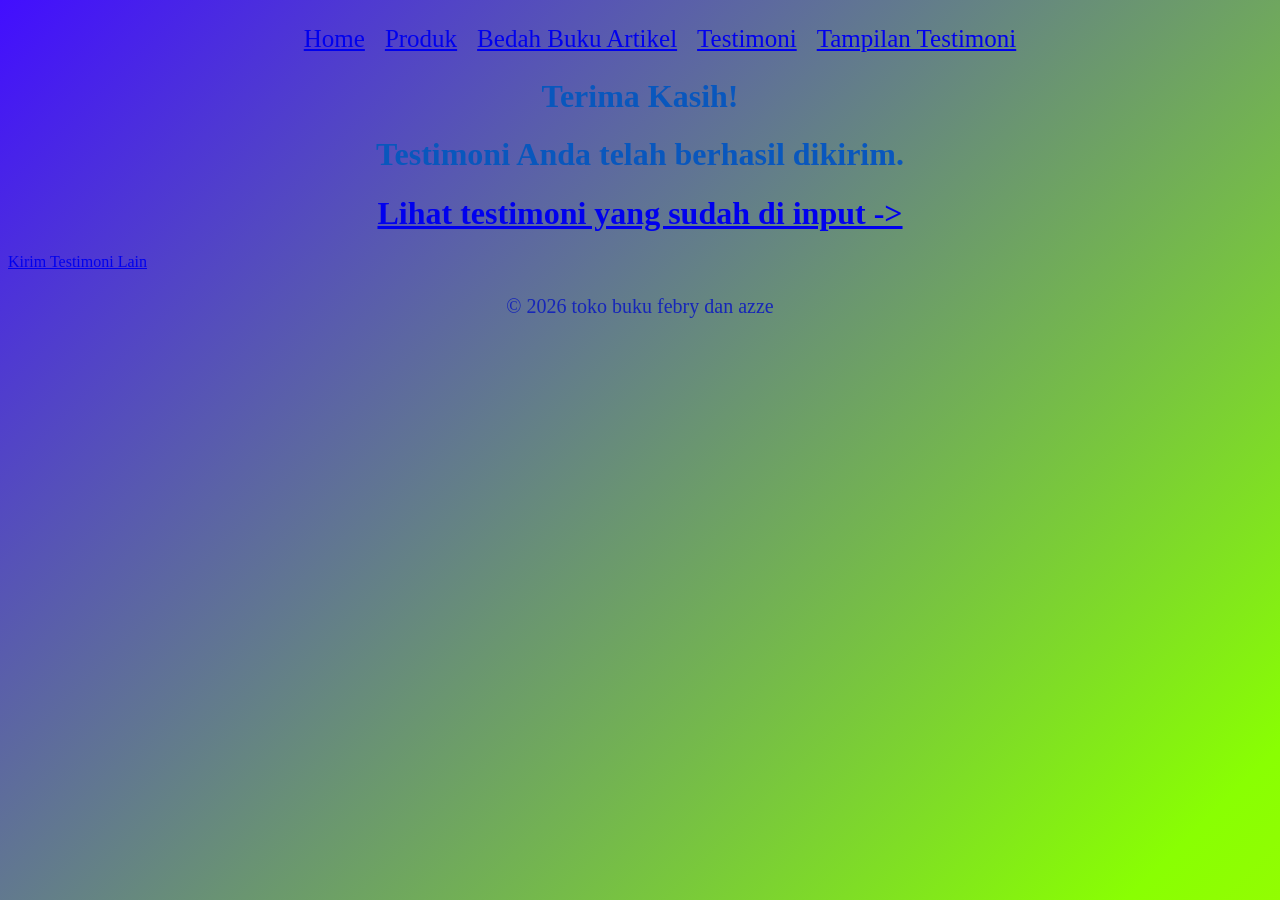
<file: Profil-Usaha-Buku/Proses-testimoni.HTML>
<!DOCTYPE html>
<html lang="id">
<head>
<meta charset="UTF-8">
<meta name="viewport" content="width=device-width, initial-scale=1.0">
<title>Profile Usaha Buku Ferdyano</title>
<link rel ="stylesheet" href ="style.css">
  </head>
<body>
  <nav class="navbar">
  <ul>
    <li><a href="Home.html">Home</a></li>
    <li><a href="Produk.html">Produk</a></li>
    <li><a href="Bedah-Buku-Artikel.html">Bedah Buku Artikel</a></li>
    <li><a href="Testimoni.html">Testimoni</a></li>
    <li><a href="Tampilan-Testimoni.html">Tampilan Testimoni</a></li>
  </ul>
</nav>
  <main class="konfirmasi">
    <h1>Terima Kasih!</h1>
   <h1> Testimoni Anda telah berhasil dikirim.</h1>
   <h1><a href="Tampilan-Testimoni.html">Lihat testimoni yang sudah di input -> </a></h1>
    <section class="testimoni-terkirim">
    </section>
    <a href="Testimoni.html">Kirim Testimoni Lain</a>
  </main>

  <footer>
    <p>&copy; 2026 toko buku febry dan azze</p>
  </footer>
</body>
</html>
</file>
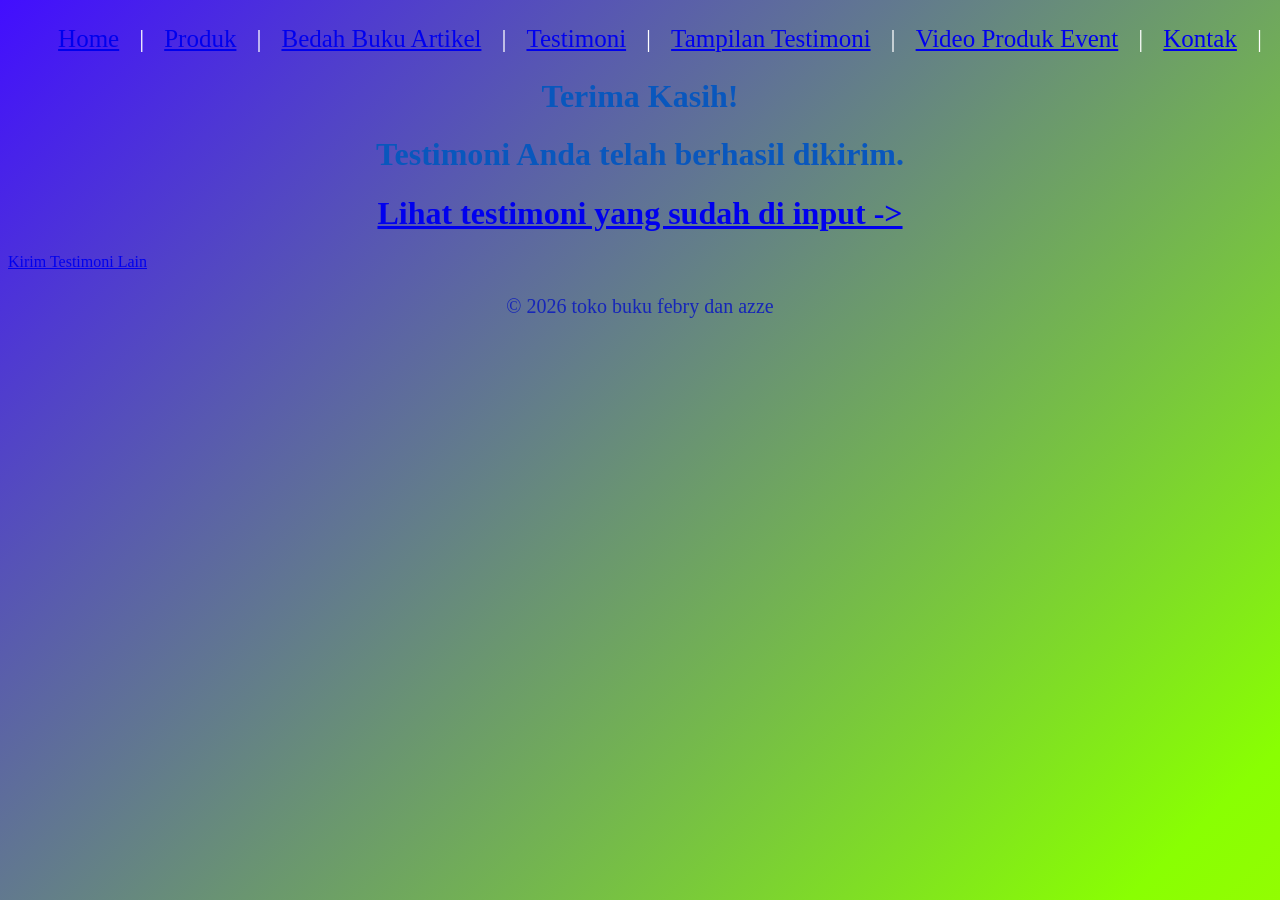
<file: Profil-Usaha-Buku/Proses-testimoni.html>
<!DOCTYPE html>
<html lang="id">
<head>
<meta charset="UTF-8">
<meta name="viewport" content="width=device-width, initial-scale=1.0">
<title>Profile Usaha Buku Ferdyano</title>
<link rel ="stylesheet" href ="style.css">
  </head>
<body>
  <nav class="navbar">
  <ul>
    <li><a href="index.html">Home</a></li>|
    <li><a href="Produk.html">Produk</a></li>|
    <li><a href="Bedah-Buku-Artikel.html">Bedah Buku Artikel</a></li>|
    <li><a href="Testimoni.html">Testimoni</a></li>|
    <li><a href="Tampil Testimoni.html">Tampilan Testimoni</a></li>|
    <li><a href="Video Produk Event.html">Video Produk Event</a></li>|
    <li><a href="Kontak.html">Kontak</a></li>|
  </ul>
</nav>
  <main class="konfirmasi">
    <h1>Terima Kasih!</h1>
   <h1> Testimoni Anda telah berhasil dikirim.</h1>
   <h1><a href="Tampilan-Testimoni.html">Lihat testimoni yang sudah di input -> </a></h1>
    <section class="testimoni-terkirim">
    </section>
    <a href="Testimoni.html">Kirim Testimoni Lain</a>
  </main>

  <footer>
    <p>&copy; 2026 toko buku febry dan azze</p>
  </footer>
</body>
</html>
</file>
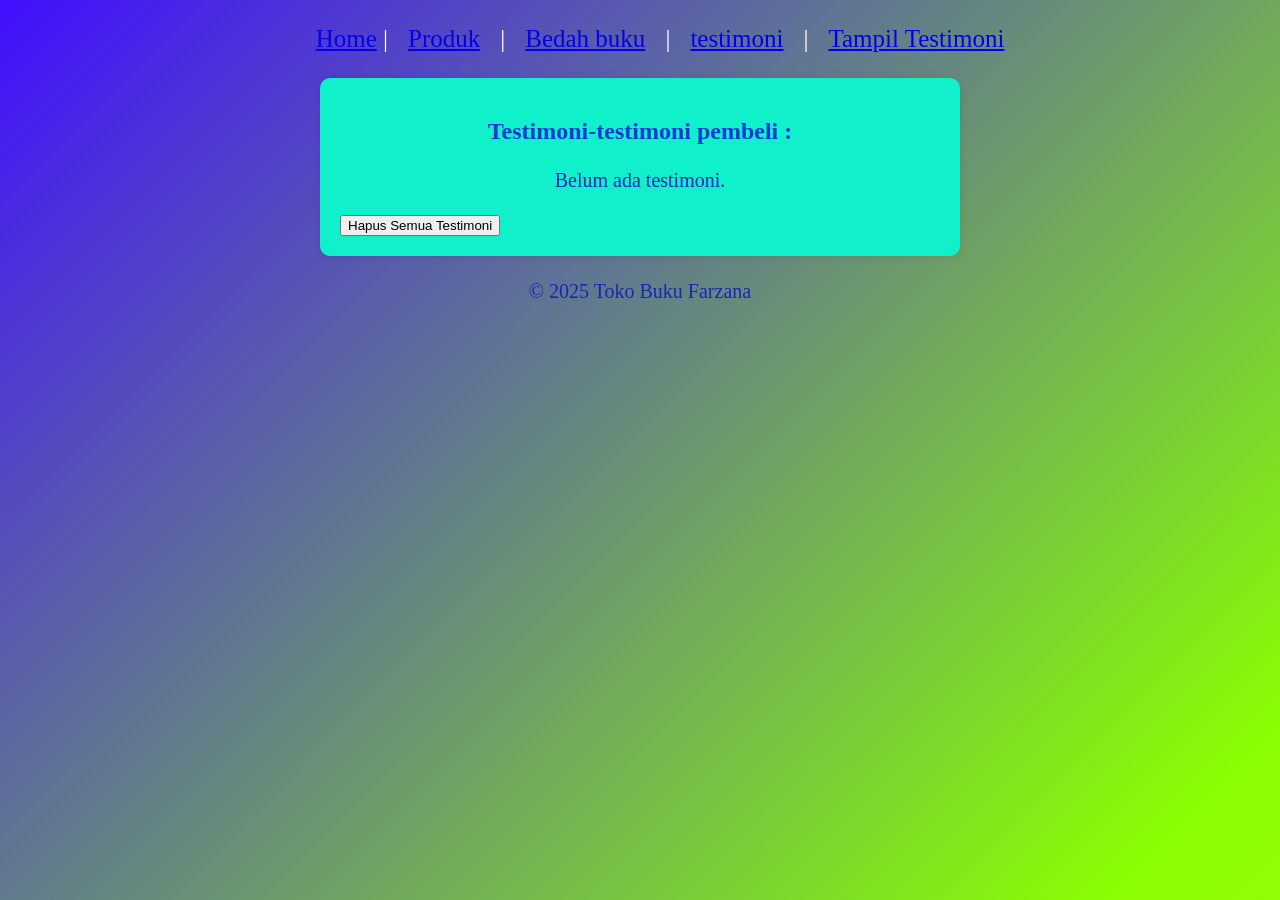
<file: Profil-Usaha-Buku/Tampil Testimoni.HTML>
<!DOCTYPE html>
<html lang="id">
<head>
<meta charset="UTF-8">
<meta name="viewport" content="width=device-width, initial-scale=1.0">
<title>Profile Usaha Buku Ferdyano</title>
<link rel ="stylesheet" href ="style.css"/>
<nav class="navbar">
  <ul>
    <li><a href="index.html">Home</a> |</li>
    <li><a href="produk.html">Produk</a></li>|
    <li><a href="bedah-buku-artikel.html">Bedah buku</a></li>|
    <li><a href="Testimoni.html">testimoni</a></li>|
    <li><a href="Tampil Testimoni.HTML">Tampil Testimoni</a></li>
  </ul>
</nav>
</head>
<body>
 <main class="formulir">
    <h2>Testimoni-testimoni pembeli :</h2>
    <div id="daftarTestimoni"></div>
    <button id="hapusSemua">Hapus Semua Testimoni</button>
  </div>

    <section>
    <div id="daftarTestimoni"></div>
    </section>
  </main>

  <footer>
    <p>&copy; 2025 Toko Buku Farzana</p>
  </footer>

   <script>
    const container = document.getElementById('daftarTestimoni');
    const testimoniList = JSON.parse(localStorage.getItem('testimoniList')) || [];

    if (testimoniList.length === 0) {
      container.innerHTML = "<p>Belum ada testimoni.</p>";
    } else {
      testimoniList.forEach((t, i) => {
        const el = document.createElement('div');
        el.className = 'testimoni-box';
        el.innerHTML = `
          <p><strong>Nama:</strong> ${t.nama}</p>
          <p><strong>Email:</strong> ${t.email}</p>
          <p><strong>Pesan:</strong> ${t.pesan}</p>
        `;
        container.appendChild(el);
      });
    }


      document.getElementById("hapusSemua").addEventListener("click", function() {
      const konfirmasi = confirm("Apakah Anda yakin ingin menghapus semua testimoni?");
      if (konfirmasi) {
        localStorage.removeItem("testimoniList");
        location.reload();
         
      }
       });
  </script>   
</body>
</file>
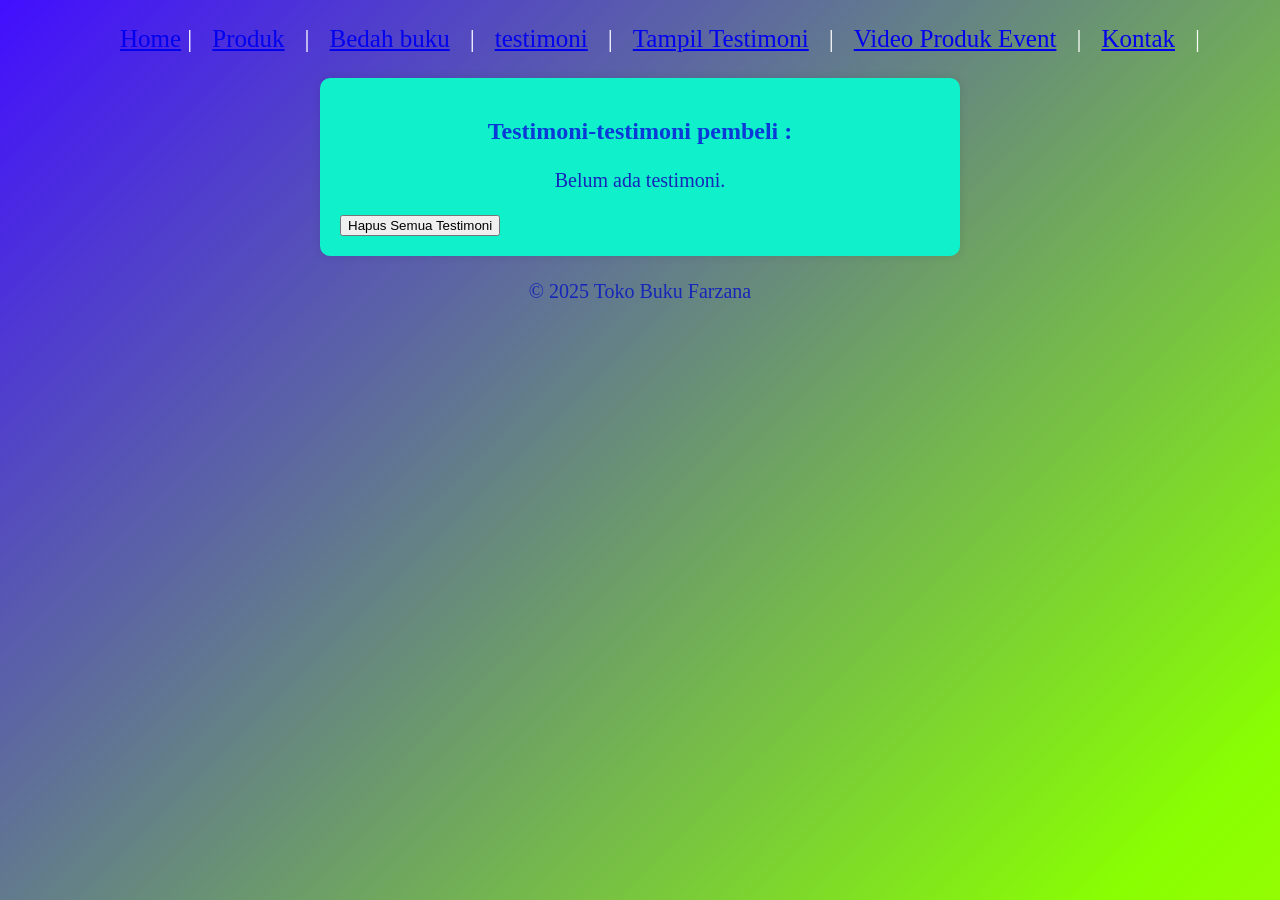
<file: Profil-Usaha-Buku/Tampil Testimoni.html>
<!DOCTYPE html>
<html lang="id">
<head>
<meta charset="UTF-8">
<meta name="viewport" content="width=device-width, initial-scale=1.0">
<title>Profile Usaha Buku Ferdyano</title>
<link rel ="stylesheet" href ="style.css"/>
<nav class="navbar">
  <ul>
    <li><a href="index.html">Home</a> |</li>
    <li><a href="produk.html">Produk</a></li>|
    <li><a href="bedah-buku-artikel.html">Bedah buku</a></li>|
    <li><a href="Testimoni.html">testimoni</a></li>|
    <li><a href="Tampil Testimoni.html">Tampil Testimoni</a></li>|
    <li><a href="Video Produk Event.html">Video Produk Event</a></li>|
    <li><a href="Kontak.html">Kontak</a></li>|
  </ul>
</nav>
</head>
<body>
 <main class="formulir">
    <h2>Testimoni-testimoni pembeli :</h2>
    <div id="daftarTestimoni"></div>
    <button id="hapusSemua">Hapus Semua Testimoni</button>
  </div>

    <section>
    <div id="daftarTestimoni"></div>
    </section>
  </main>

  <footer>
    <p>&copy; 2025 Toko Buku Farzana</p>
  </footer>

   <script>
    const container = document.getElementById('daftarTestimoni');
    const testimoniList = JSON.parse(localStorage.getItem('testimoniList')) || [];

    if (testimoniList.length === 0) {
      container.innerHTML = "<p>Belum ada testimoni.</p>";
    } else {
      testimoniList.forEach((t, i) => {
        const el = document.createElement('div');
        el.className = 'testimoni-box';
        el.innerHTML = `
          <p><strong>Nama:</strong> ${t.nama}</p>
          <p><strong>Email:</strong> ${t.email}</p>
          <p><strong>Pesan:</strong> ${t.pesan}</p>
        `;
        container.appendChild(el);
      });
    }


      document.getElementById("hapusSemua").addEventListener("click", function() {
      const konfirmasi = confirm("Apakah Anda yakin ingin menghapus semua testimoni?");
      if (konfirmasi) {
        localStorage.removeItem("testimoniList");
        location.reload();
         
      }
       });
  </script>   
</body>
</file>
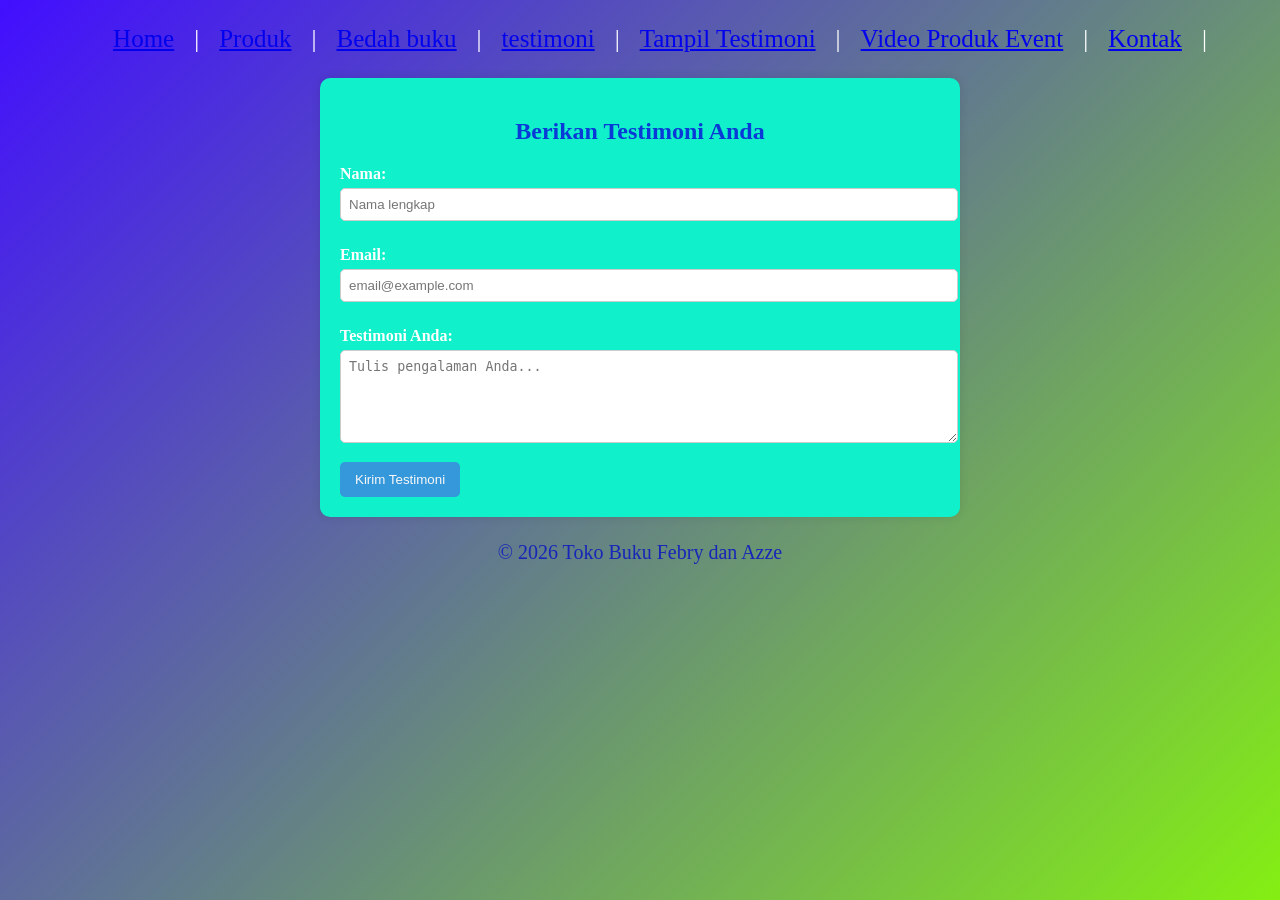
<file: Profil-Usaha-Buku/Testimoni.html>
<!DOCTYPE html>
<html lang="id">
<head>
<meta charset="UTF-8">
<meta name="viewport" content="width=device-width, initial-scale=1.0">
<title>Profile Usaha Buku Ferdyano</title>
<link rel ="stylesheet" href ="style.css"/>
<nav class="navbar">
  <ul>
    <li><a href="index.html">Home</a></li>|
    <li><a href="produk.html">Produk</a></li>|
    <li><a href="bedah-buku-artikel.html">Bedah buku</a></li>|
    <li><a href="Testimoni.html">testimoni</a></li>|
    <li><a href="Tampil Testimoni.html">Tampil Testimoni</a></li>|
    <li><a href="Video Produk Event.html">Video Produk Event</a></li>|
    <li><a href="Kontak.html">Kontak</a></li>|
  </ul>
</nav>
</head>
<body>
  <main class="formulir">
    <h2>Berikan Testimoni Anda</h2>
    <form id="formTestimoni">
      <label for="nama">Nama:</label>
      <input type="text" id="nama" name="nama" required placeholder="Nama lengkap">

      <label for="email">Email:</label>
      <input type="email" id="email" name="email" required placeholder="email@example.com">

      <label for="pesan">Testimoni Anda:</label>
      <textarea id="pesan" name="pesan" required placeholder="Tulis pengalaman Anda..." rows="5"></textarea>

      <button type="submit">Kirim Testimoni</button>
    </form>
  </main>

  <footer>
    <p>&copy; 2026 Toko Buku Febry dan Azze</p>
  </footer>

  <script>
    document.getElementById('formTestimoni').addEventListener('submit', function(e) {
      e.preventDefault();

      const nama = document.getElementById('nama').value;
      const email = document.getElementById('email').value;
      const pesan = document.getElementById('pesan').value;

      const dataBaru = { nama, email, pesan };

      // Ambil list dari localStorage
      const testimoniList = JSON.parse(localStorage.getItem('testimoniList')) || [];

      // Tambahkan testimoni baru
      testimoniList.push(dataBaru);

      // Simpan kembali ke localStorage
      localStorage.setItem('testimoniList', JSON.stringify(testimoniList));

      // Arahkan ke halaman konfirmasi
      window.location.href = 'Proses Testimoni.html';
    });
  </script>

</body>
</html>
</file>
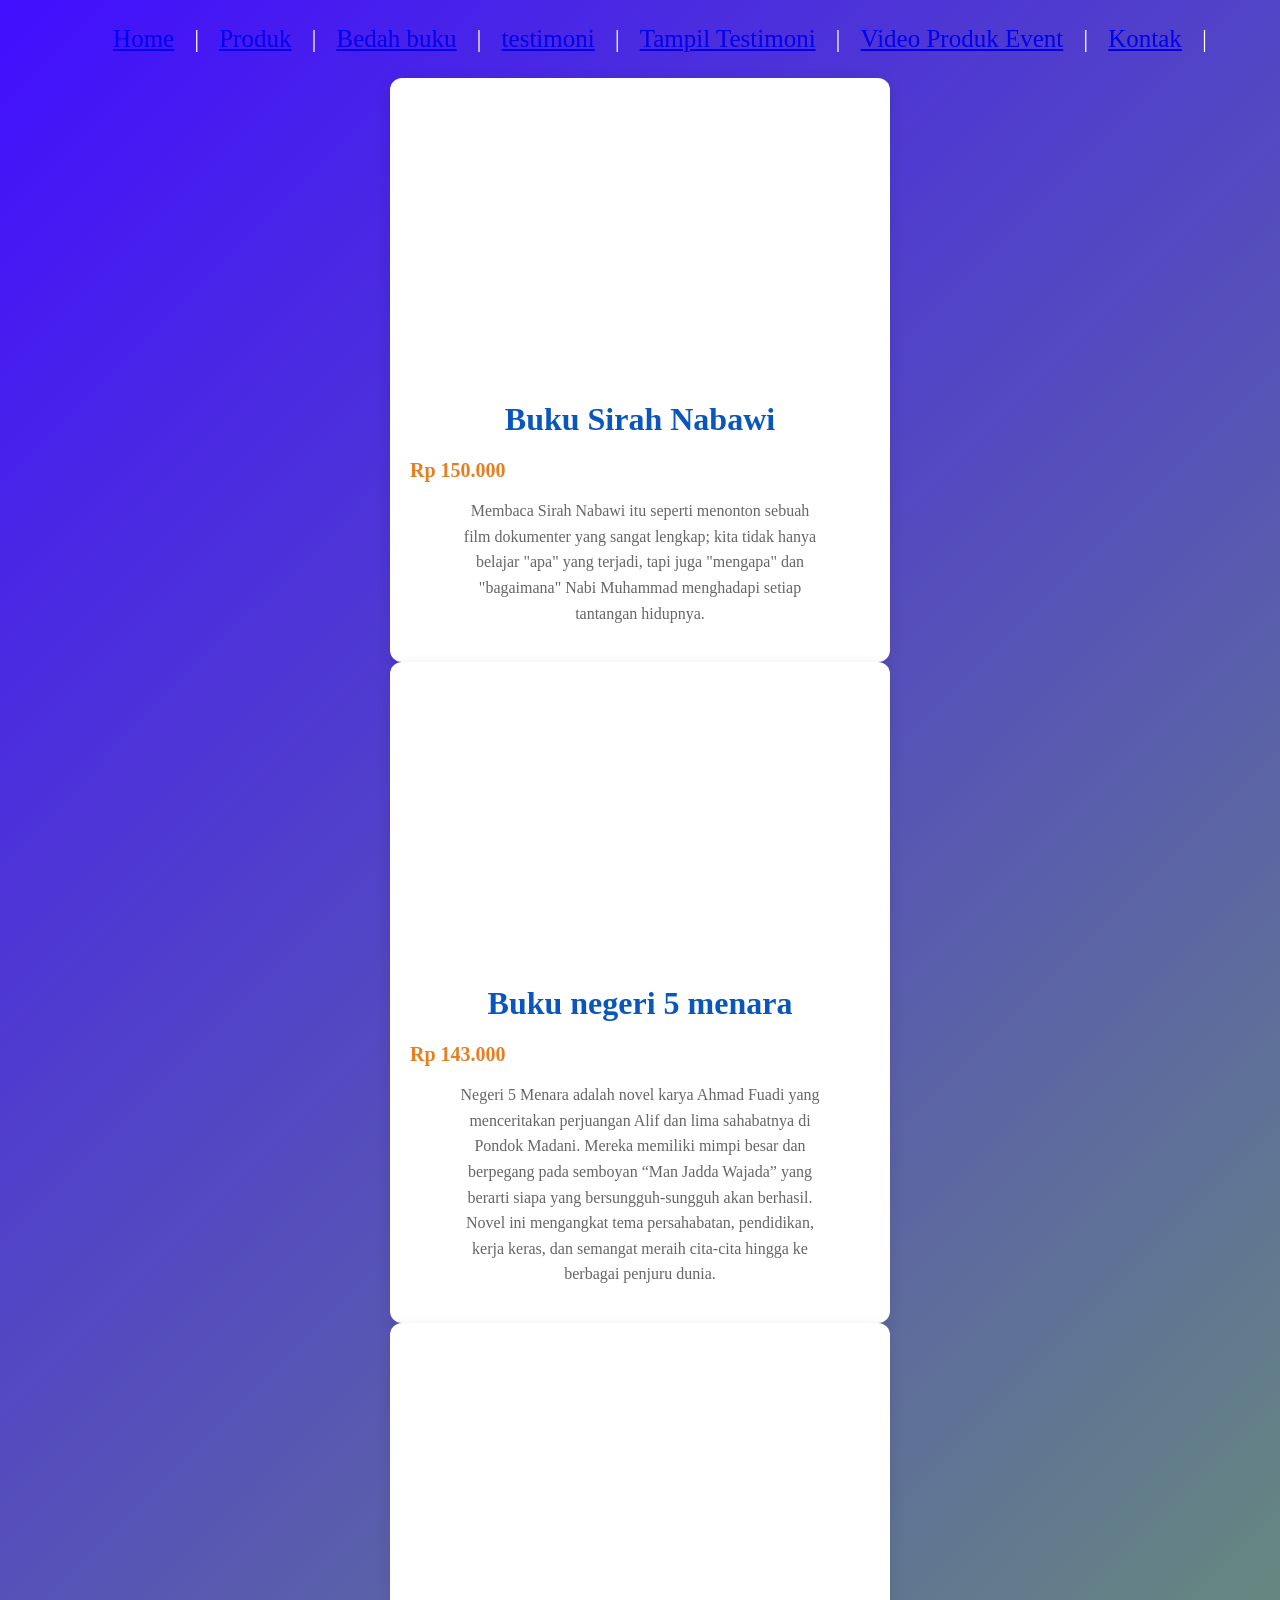
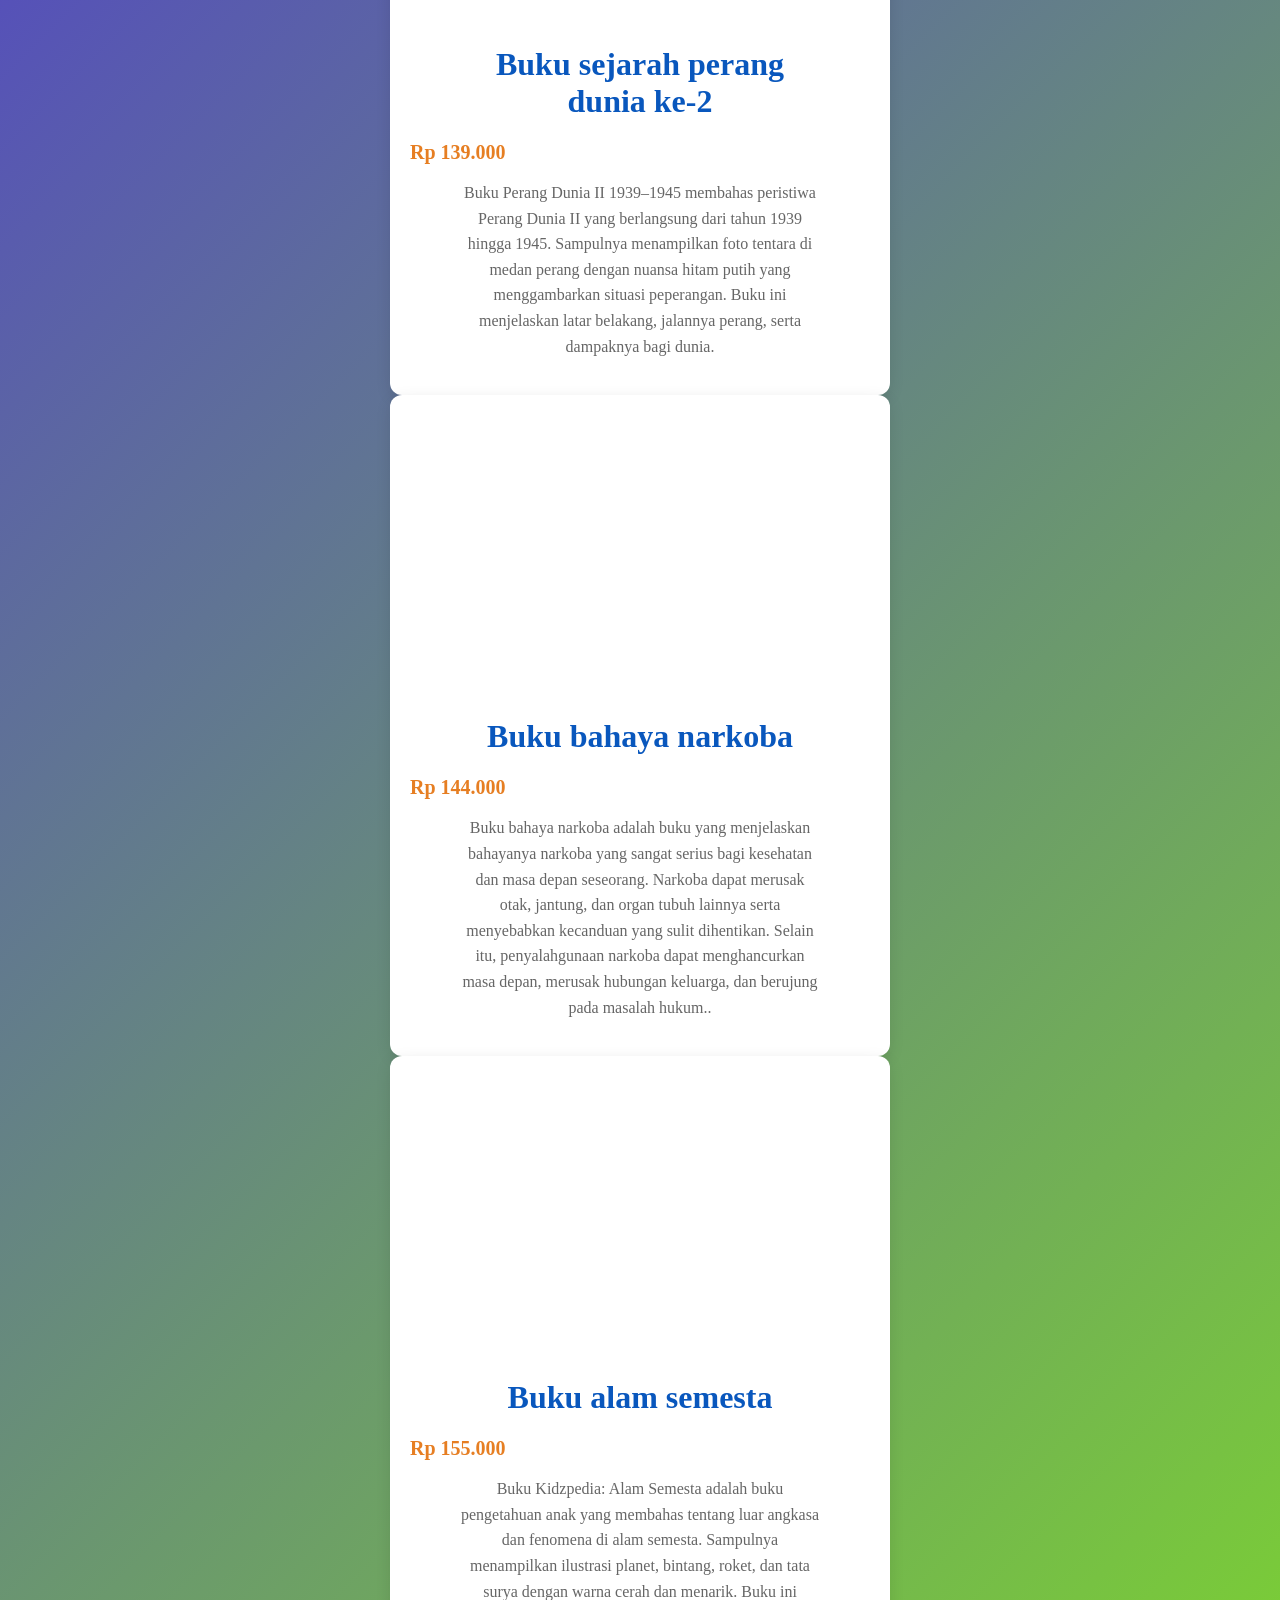
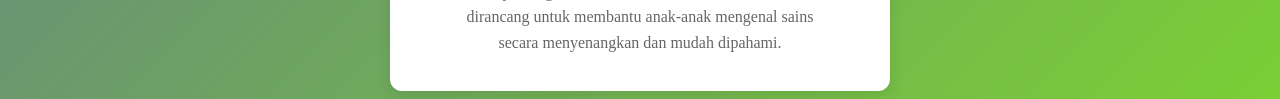
<file: Profil-Usaha-Buku/video produk event.html>
<!DOCTYPE html>
<html lang="id">
<head>
<meta charset="UTF-8">
<meta name="viewport" content="width=device-width, initial-scale=1.0">
<title>Profile Usaha Buku Ferdyano</title>
<link rel ="stylesheet" href ="style.css"/>
<nav class="navbar">
  <ul>
    <li><a href="index.html">Home</a></li>|
    <li><a href="produk.html">Produk</a></li>|
    <li><a href="bedah-buku-artikel.html">Bedah buku</a></li>|
    <li><a href="Testimoni.html">testimoni</a></li>|
    <li><a href="Tampil Testimoni.html">Tampil Testimoni</a></li>|
    <li><a href="Video Produk Event.html">Video Produk Event</a></li>|
    <li><a href="Kontak.html">Kontak</a></li>|
  </ul>
</nav>
</head>
<body>
  <div class="card-buku">
        <div class="video-container">
          <iframe src="https://www.youtube.com/embed/0WvxNDQ7M0o" 
                    title="Komparasi Buku Sirah Nabawiyyah"
                    allow="accelerometer; autoplay; clipboard-write; encrypted-media; gyroscope; picture-in-picture" 
                    allowfullscreen>
            </iframe>
        </div>
        <div class="konten">
            <h1>Buku Sirah Nabawi</h1>
            <div class="harga-buku">Rp 150.000</div>
            <p class="deskripsi">
               Membaca Sirah Nabawi itu seperti menonton sebuah film dokumenter yang sangat lengkap; kita tidak hanya belajar "apa" yang terjadi, tapi juga "mengapa" dan "bagaimana" Nabi Muhammad menghadapi setiap tantangan hidupnya.
            </p>
        </div>
    </div>

    <div class="card-buku">
        <div class="video-container">
          <iframe src="https://www.youtube.com/embed/btgqqPwEw1c" 
                    title="Komparasi Buku negeri 5 menara"
                    allow="accelerometer; autoplay; clipboard-write; encrypted-media; gyroscope; picture-in-picture" 
                    allowfullscreen>
            </iframe>
        </div>
        <div class="konten">
            <h1>Buku negeri 5 menara</h1>
            <div class="harga-buku">Rp 143.000</div>
            <p class="deskripsi">
               Negeri 5 Menara adalah novel karya Ahmad Fuadi yang menceritakan perjuangan Alif dan lima sahabatnya di Pondok Madani.

Mereka memiliki mimpi besar dan berpegang pada semboyan “Man Jadda Wajada” yang berarti siapa yang bersungguh-sungguh akan berhasil.

Novel ini mengangkat tema persahabatan, pendidikan, kerja keras, dan semangat meraih cita-cita hingga ke berbagai penjuru dunia.
            </p>
        </div>
    </div>

    <div class="card-buku">
        <div class="video-container">
          <iframe src="https://www.youtube.com/embed/S8959743s1g&list=PLA4NRgjposUHdN3Nlt0ev3QK1TMwzi5H7" 
                    title="Komparasi Buku sejarah terjadinya perang dunia ke-2"
                    allow="accelerometer; autoplay; clipboard-write; encrypted-media; gyroscope; picture-in-picture" 
                    allowfullscreen>
            </iframe>
        </div>
        <div class="konten">
            <h1>Buku sejarah perang dunia ke-2</h1>
            <div class="harga-buku">Rp 139.000</div>
            <p class="deskripsi">
               Buku Perang Dunia II 1939–1945 membahas peristiwa Perang Dunia II yang berlangsung dari tahun 1939 hingga 1945.
Sampulnya menampilkan foto tentara di medan perang dengan nuansa hitam putih yang menggambarkan situasi peperangan.
Buku ini menjelaskan latar belakang, jalannya perang, serta dampaknya bagi dunia.
        </div>
    </div>

     <div class="card-buku">
        <div class="video-container">
          <iframe src="https://www.youtube.com/embed/M6QcUp5smjU" 
                    title="Komparasi Buku bahaya narkoba"
                    allow="accelerometer; autoplay; clipboard-write; encrypted-media; gyroscope; picture-in-picture" 
                    allowfullscreen>
            </iframe>
        </div>
        <div class="konten">
            <h1>Buku bahaya narkoba</h1>
            <div class="harga-buku">Rp 144.000</div>
            <p class="deskripsi">
              Buku bahaya narkoba adalah buku yang menjelaskan bahayanya narkoba yang sangat serius bagi kesehatan dan masa depan seseorang.

Narkoba dapat merusak otak, jantung, dan organ tubuh lainnya serta menyebabkan kecanduan yang sulit dihentikan.

Selain itu, penyalahgunaan narkoba dapat menghancurkan masa depan, merusak hubungan keluarga, dan berujung pada masalah hukum..
            </p>
        </div>
    </div>

 <div class="card-buku">
        <div class="video-container">
          <iframe src="https://www.youtube.com/embed/QK01ROEqJ1A" 
                    title="Komparasi Buku alam semesta"
                    allow="accelerometer; autoplay; clipboard-write; encrypted-media; gyroscope; picture-in-picture" 
                    allowfullscreen>
            </iframe>
        </div>
        <div class="konten">
            <h1>Buku alam semesta</h1>
            <div class="harga-buku">Rp 155.000</div>
            <p class="deskripsi">
              Buku Kidzpedia: Alam Semesta adalah buku pengetahuan anak yang membahas tentang luar angkasa dan fenomena di alam semesta.

Sampulnya menampilkan ilustrasi planet, bintang, roket, dan tata surya dengan warna cerah dan menarik.

Buku ini dirancang untuk membantu anak-anak mengenal sains secara menyenangkan dan mudah dipahami.
            </p>
        </div>
    </div>
</body>
</html>
</body>
</file>
<file: Profil-Usaha-Buku/style.css>
body {
    background : linear-gradient(135deg,#420eff, #89ff02,#ffe602,#1cf8c1,#ff02ea );
    font-family: "poppins";
    color: #ffffff;
    margin: "20px";
    min-height: 100;
    background-size: 500% 500%;
    animation: gradientBG 10s ease infinite;

}

@keyframes gradientBG {
  0% {background-position: 0% 50%;}
  50% {background-position: 100% 50%;}
  100% {background-position: 0% 50%;}
}

.daftar-produk {
display: grid;
grid-template-columns: repeat(auto-fit,
minmax(250px, 1fr));
gap: 20px;
padding: 20px;
}

.produk {
background-color: #07c9fa;
border: 1px solid #2c18dd;
padding: 15px;
border-radius: 10px;
text-align: center;
box-shadow: 0 2px 6px rgba(0, 0, 0, 0.1);
}

.produk img {
width: 150px;
height: auto;
border-radius: 5px;
margin-bottom: 10px;
}

.produk h2 {font-size: 20px;
color: #2c3e50;
}

.produk h3 {
font-size: 16px;
color: #2c3e50;
}

.harga {
font-weight: bold;
color: #27ae60;
}

.deskripsi {
font-size: 14px;
color: #555;
}

h1 {
    color: #0957bd;
    text-align: center;
    padding-left : 50px;
    padding-right : 50px;}
h2 {
    color: #0939d6;
    text-align: center; 
    padding-left : 50px;
    padding-right : 50px;
    }
p {
    color:#1626b8;
    font-size: 20px;
    text-align: center;
    line-height: 1.5;  
    padding-left : 50px;
    padding-right : 50px
    }

.navbar ul {
  display: flex;            
  justify-content: center;  
  list-style: none;         
  margin: 10;
  padding: 10;
  gap : 20px;
  font-family: poppins;
  font-size: 25px;
} 
.artikel { 
max-width: 700px;
margin: auto;
padding: 20px;
background-color: #fdfdfd;
font-family: 'Georgia', serif;
line-height: 1.8;
}
 artikel .penulis {
font-style: italic;
color: #666;
margin-bottom: 20px;
}          
.artikel .sampul {
width: 180px;
float: right;
margin: 0 0 20px 20px;
border: 1px solid #ccc;
box-shadow: 2px 2px 6px rgba(0,0,0,0.1);
}       
.artikel blockquote {
font-style: italic;
padding-left: 20px;
margin: 20px 0;
border-left: 4px solid #999;
color: #444;
background-color: #f9f9f9;
}          
.btn-kembali {
display: inline-block;
margin-top: 30px;
padding: 10px 16px;
background-color: #0066cc;
color: white;
text-decoration: none;
border-radius: 4px;
}          
.btn-kembali:hover {
background-color: #004d99;
}
.formulir {
max-width: 600px;
margin: auto;
padding: 20px;
background-color: #10f0cb;
border-radius: 10px;
box-shadow: 0 0 10px rgba(0,0,0,0.1);
}
form label {
display: block;
margin-top: 10px;
font-weight: bold;
}
form input,
form select,
form textarea {
width: 100%;
padding: 8px;
margin-top: 5px;
margin-bottom: 15px;
border-radius: 5px;
border: 1px solid #ccc;
}
form button {
background-color: #3498db;
color: rgb(247, 247, 247);
padding: 10px 15px;
border: none;
border-radius: 5px;
cursor: pointer;
}
form button:hover {
background-color: #2980b9;
}

.rating {
    font-size: 75px;      
    color: #FFD700;       
    margin-right: 5px;  
    text-align: center; 
}
.card-buku {
            background-color: white;
            width: 100%;
            max-width: 560px; /* Menyesuaikan ukuran standar video Youtube */
            border-radius: 12px;
            overflow: hidden;
            box-shadow: 0 4px 15px rgba(0,0,0,0.1);
            transition: 0.3s;
            width: 100%;
            max-width: 500px; /* Tentukan lebar maksimal */
            margin-left: auto;
            margin-right: auto;
            display: block; /* Memastikan elemen dianggap sebagai blok */
        }

        .video-container {
            position: relative;
            width: 100%;
            padding-bottom: 56.25%; /* Rasio 16:9 */
            height: 0;
        }

        .video-container iframe {
            position: absolute;
            top: 0;
            left: 0;
            width: 100%;
            height: 100%;
            border: none;
        }

        .konten {
            padding: 20px;
        }

        .judul-buku {
            font-size: 24px;
            color: #333;
            margin: 0 0 10px 0;
            font-weight: bold;
        }

        .harga-buku {
            font-size: 20px;
            color: #e67e22; /* Warna orange agar menonjol */
            font-weight: 600;
            margin-bottom: 15px;
        }

        .deskripsi {
            font-size: 16px;
            color: #666;
            line-height: 1.6;
        }
</file>
